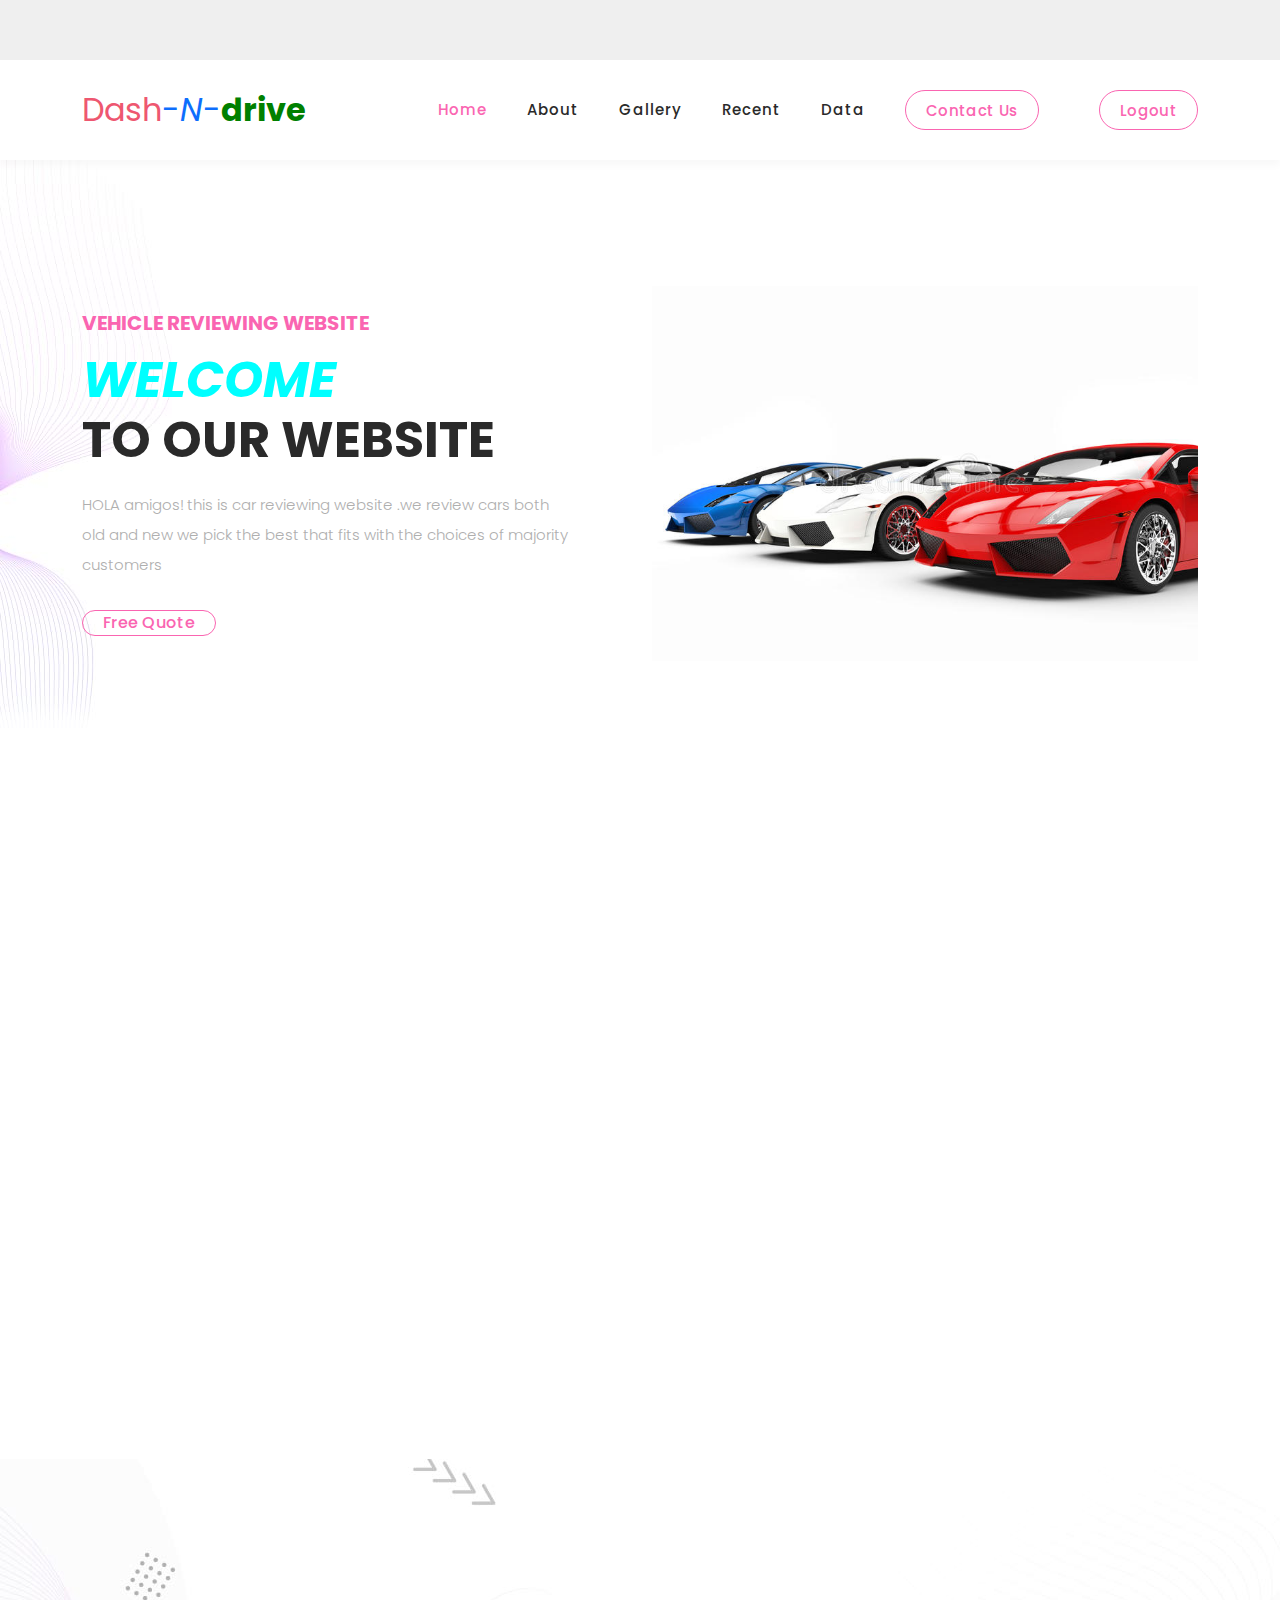
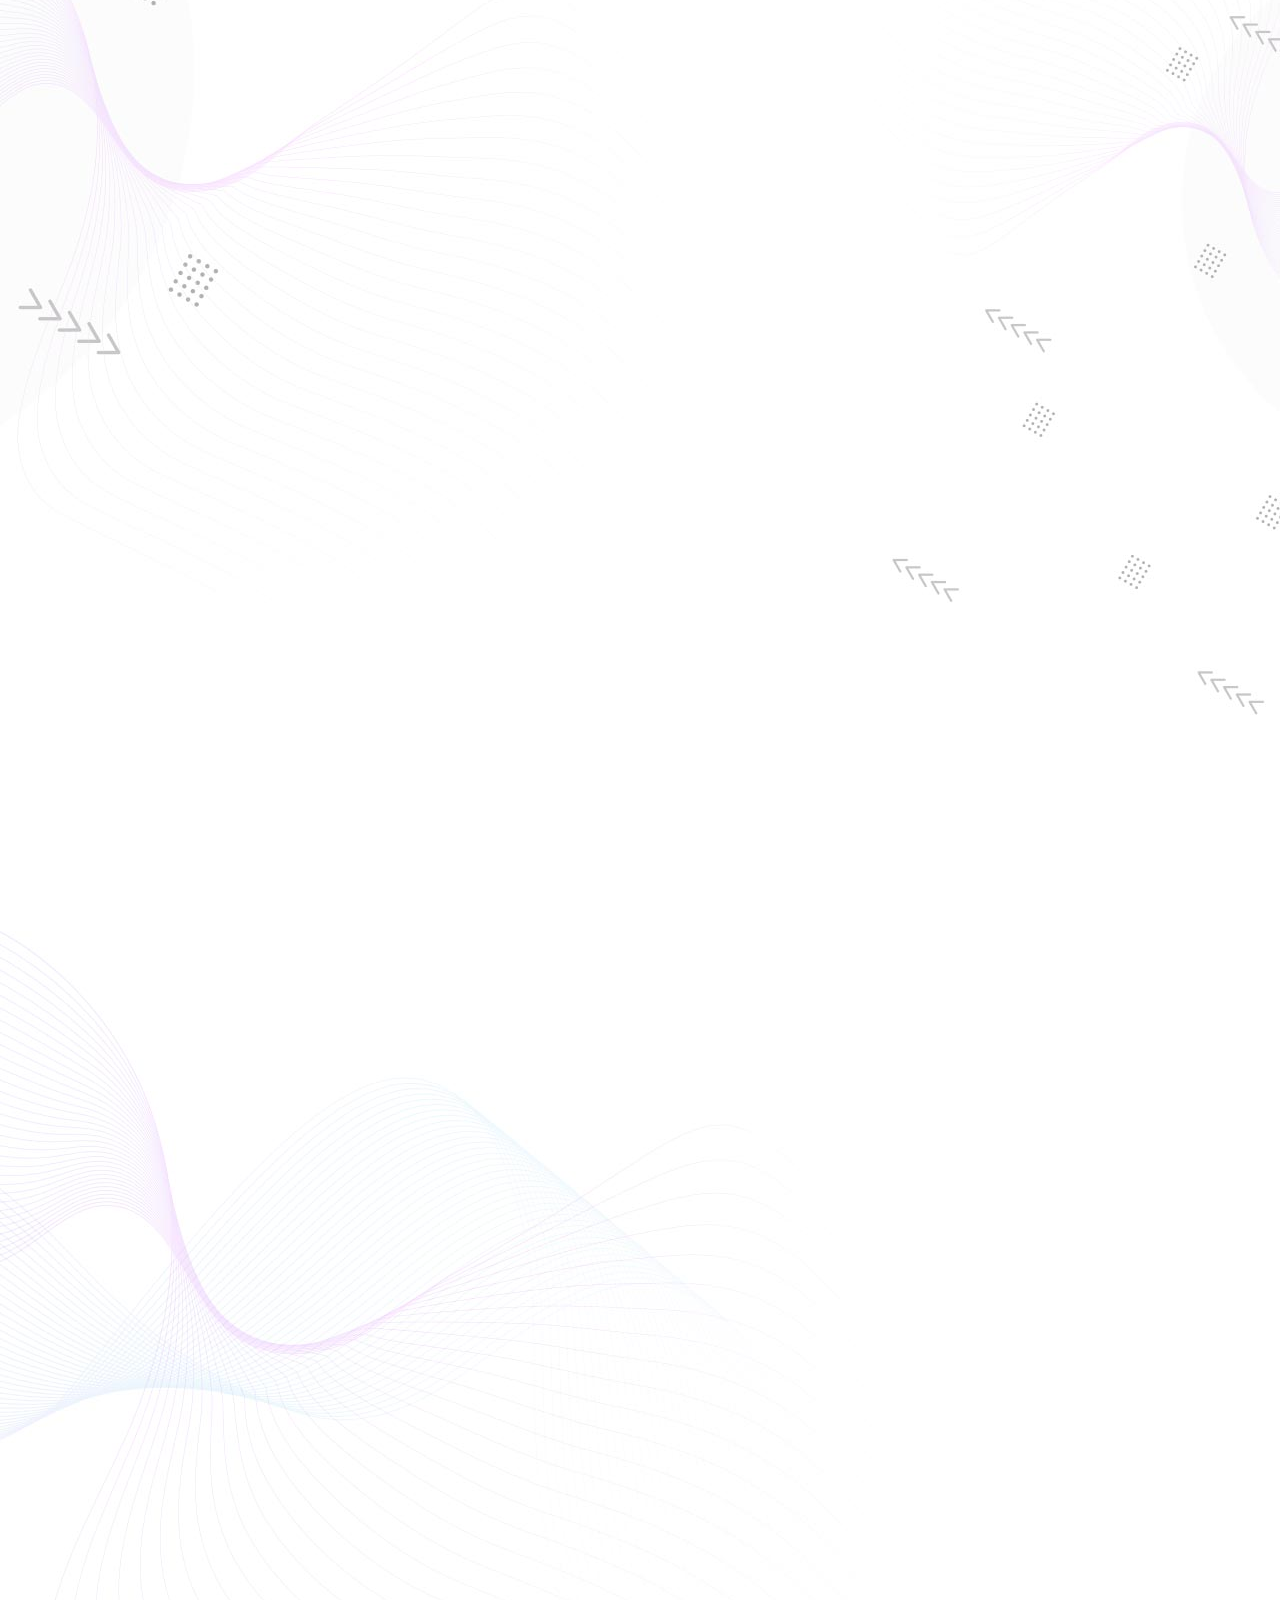
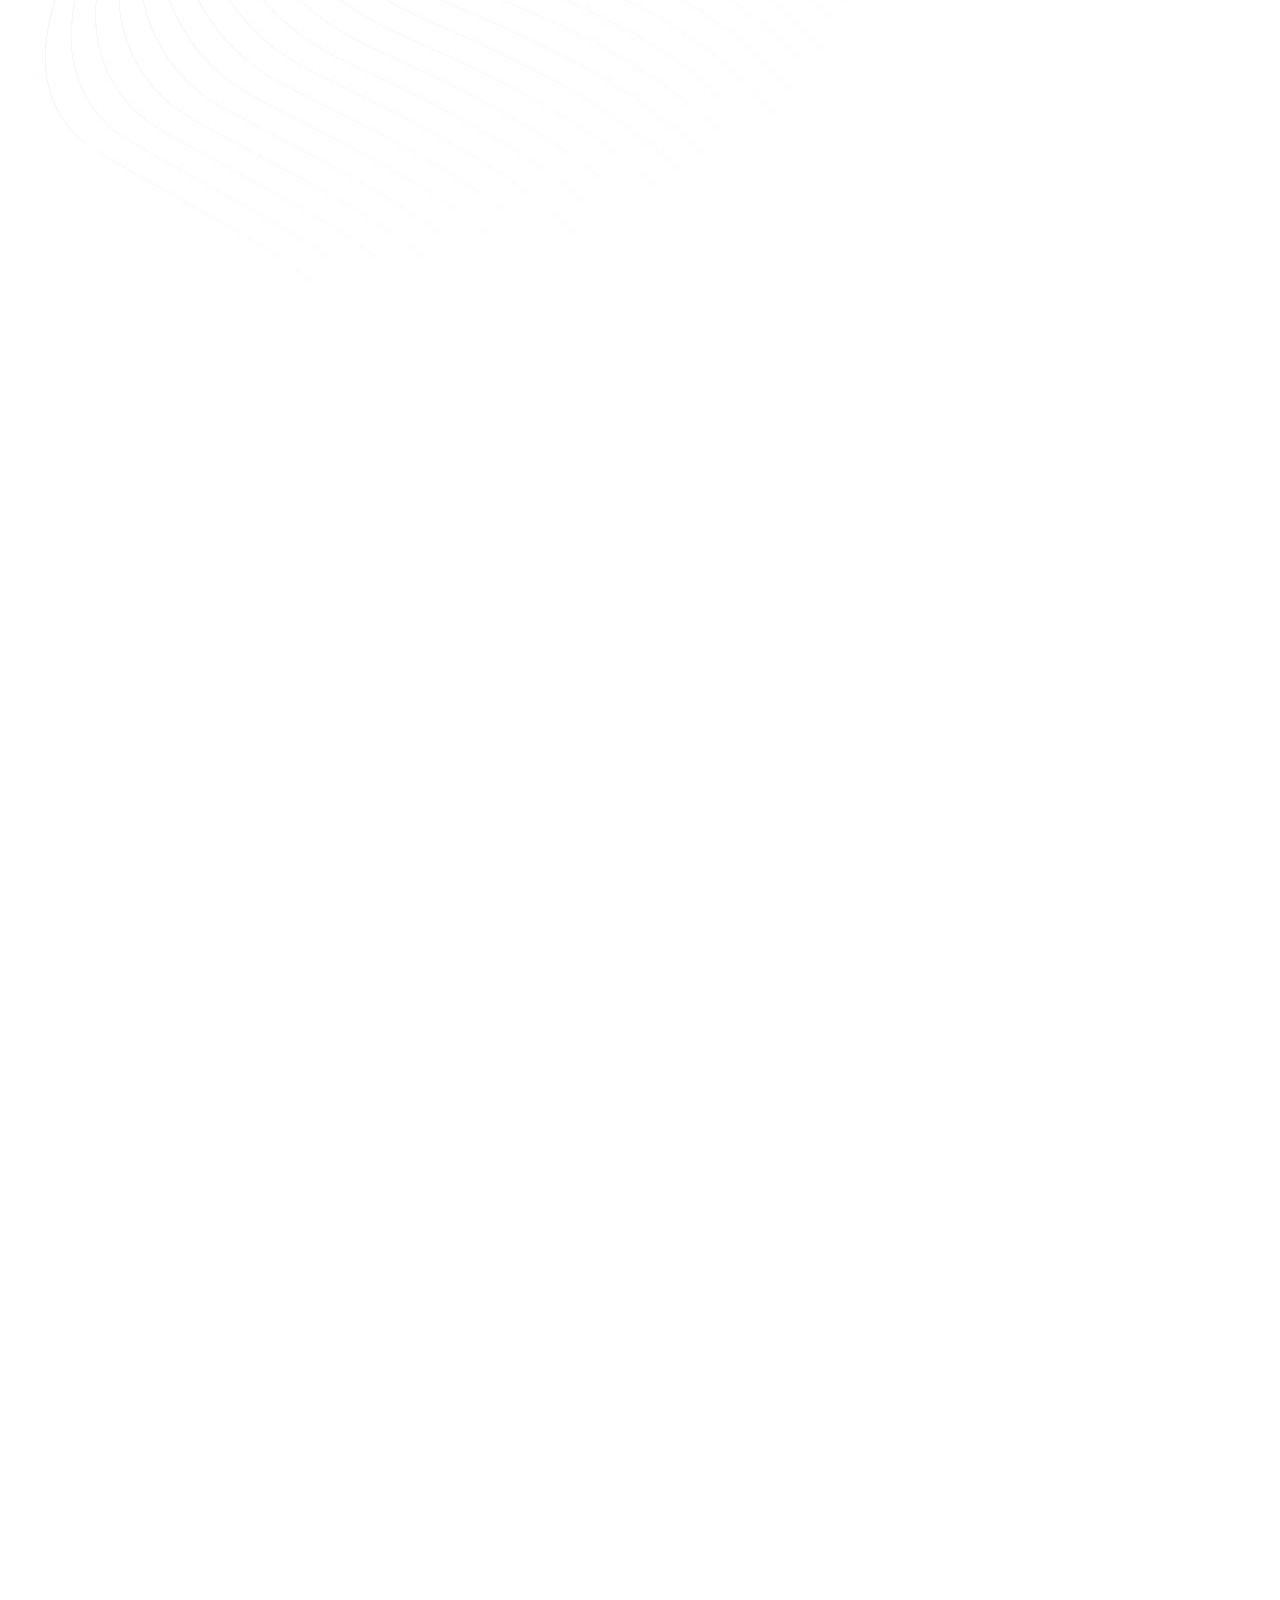
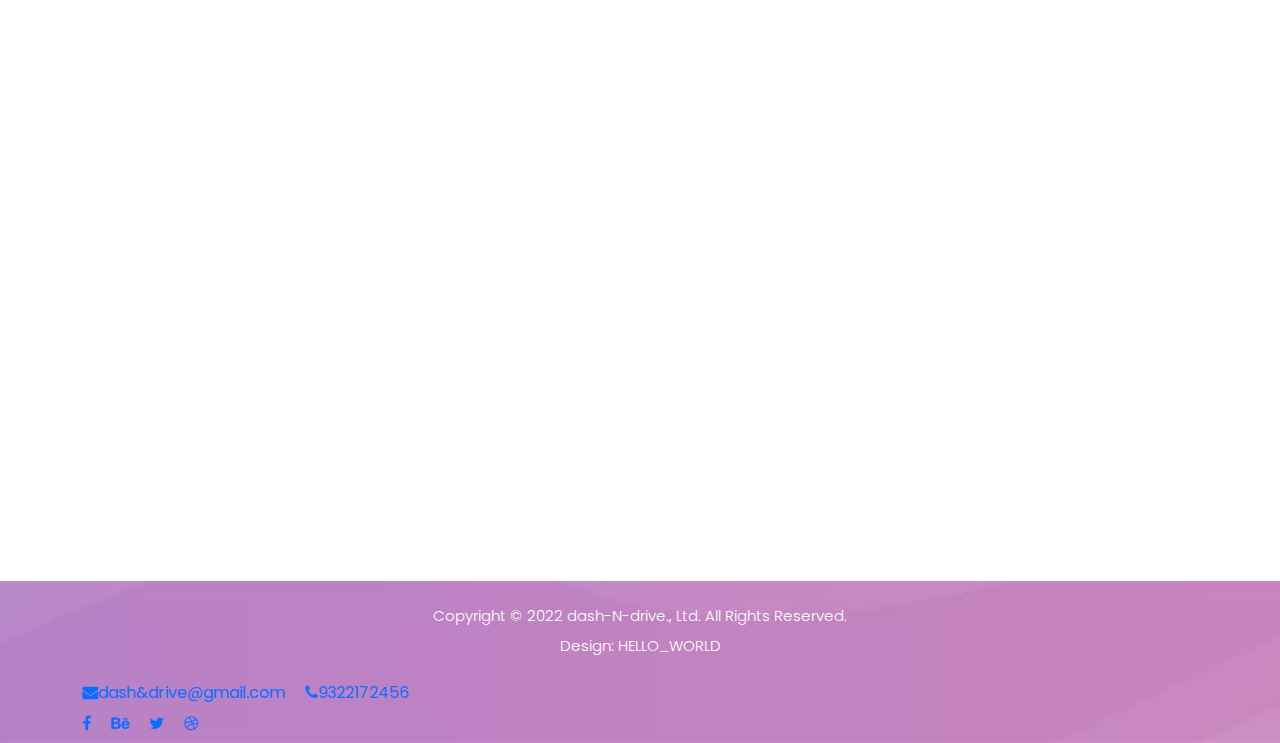
<file: index.html>
<!DOCTYPE html>
<html lang="en">

  <head>

    <meta charset="UTF-8">
    <meta name="viewport" content="width=device-width, initial-scale=1, shrink-to-fit=no">
    <meta name="description" content="">
    <meta name="author" content="">
    <link rel="preconnect" href="https://fonts.googleapis.com">
    <link rel="preconnect" href="https://fonts.gstatic.com" crossorigin>
    <link href="https://fonts.googleapis.com/css2?family=Poppins:wght@100;200;300;400;500;600;700;800;900&display=swap" rel="stylesheet">

    <title>Dash-N-Drive</title>

    <!-- Bootstrap core CSS -->
    <link href="vendor/bootstrap/css/bootstrap.min.css" rel="stylesheet">


    <!-- Additional CSS Files -->
    
    <link rel="stylesheet" href="assets/css/templatemo-digimedia-v1.css">
    <link rel="stylesheet" href="assets/css/animated.css">
    <link rel="stylesheet" href="assets/css/owl.css">
    <link rel="stylesheet" href="assets/css/fontawesome.css">
    <link rel="icon" href="assets/images/favicon (1).ico">
<!-- 

TemplateMo 568 DigiMedia

https://templatemo.com/tm-568-digimedia -->


  </head>

<body>

  <!-- ***** Preloader Start ***** -->
  <div id="js-preloader" class="js-preloader">
    <div class="preloader-inner">
      <span class="dot"></span>
      <div class="dots">
        <span></span>
        <span></span>
        <span></span>
      </div>
    </div>
  </div>
  <!-- ***** Preloader End ***** -->

  <!-- Pre-header Starts -->
  <div class="pre-header">
    <div class="container">
      <div class="row">
        <!-- <div class="col-lg-8 col-sm-8 col-7">
          <ul class="info">
            <li><a href="#"><i class="fa fa-envelope"></i>digimedia@company.com</a></li>
            <li><a href="#"><i class="fa fa-phone"></i>010-020-0340</a></li>
          </ul>
        </div>
        <div class="col-lg-4 col-sm-4 col-5">
          <ul class="social-media">
            <li><a href="#"><i class="fa fa-facebook"></i></a></li>
            <li><a href="#"><i class="fa fa-behance"></i></a></li>
            <li><a href="#"><i class="fa fa-twitter"></i></a></li>
            <li><a href="#"><i class="fa fa-dribbble"></i></a></li>
          </ul>
        </div> -->
      </div>
    </div>
  </div>
  <!-- Pre-header End -->

  <!-- ***** Header Area Start ***** -->
  <header class="header-area header-sticky wow slideInDown" data-wow-duration="0.75s" data-wow-delay="0s">
    <div class="container">
      <div class="row">
        <div class="col-12">
          <nav class="main-nav">
            <!-- ***** Logo Start ***** -->
            <a href="" class="logo">
              <!-- <img src="assets/images/logo-v1.png" alt=""> -->
              <emp>Dash</emp>-<i>N</i>-<strong>drive</strong>
            </a>
            <!-- ***** Logo End ***** -->
            <!-- ***** Menu Start ***** -->
            <ul class="nav">
              <li ><a href="#top" class="active">Home</a></li>
              <li ><a href="#about">About</a></li>
              <!-- <li class="scroll-to-section"><a href="#services">Services</a></li> -->
              <li class="scroll-to-section"><a href="#portfolio">Gallery</a></li>
              <li class="scroll-to-section"><a href="#blog">Recent</a></li>
              <li class="scroll-to-section"><a href="DataSection\index.html">Data</a></li> 
              <li class="scroll-to-section"><div class="border-first-button"><a href="#contact">Contact Us</a></div></li>
              <li><div class="border-first-button"><a href="https://withmohit.github.io/dashndrive.github.io/">logout</a></div></li> 
            </ul>        
            <a class='menu-trigger'>
                <span>Menu</span>
            </a>
            <!-- ***** Menu End ***** -->
          </nav>
        </div>
      </div>
    </div>
  </header>
  <!-- ***** Header Area End ***** -->

  <div class="main-banner wow fadeIn" id="top" data-wow-duration="1s" data-wow-delay="0.5s">
    <div class="container">
      <div class="row">
        <div class="col-lg-12">
          <div class="row">
            <div class="col-lg-6 align-self-center">
              <div class="left-content show-up header-text wow fadeInLeft" data-wow-duration="1s" data-wow-delay="1s">
                <div class="row">
                  <div class="col-lg-12">
                    <h6>VEHICLE REVIEWING WEBSITE</h6>
                    <h2><emp>WELCOME</emp> TO OUR WEBSITE</h2>
                    <p>HOLA amigos! this is car reviewing website .we review cars both old and new we pick the best that fits with the choices of majority customers</p>
                  </div>
                  <div class="col-lg-12">
                    <div class="border-first-button scroll-to-section">
                      <a href="#contact">Free Quote</a>
                    </div>
                  </div>
                </div>
              </div>
            </div>
            <div class="col-lg-6">
              <div class="right-image wow fadeInRight" data-wow-duration="1s" data-wow-delay="0.5s">
                <img src="assets/images/cute-car.jpg" alt="">
              </div>
            </div>
          </div>
        </div>
      </div>
    </div>
  </div>

  <div id="about" class="about section">
    <div class="container">
      <div class="row">
        <div class="col-lg-12">
          <div class="row">
            <div class="col-lg-6">
              <div class="about-left-image  wow fadeInLeft" data-wow-duration="1s" data-wow-delay="0.5s">
                <img src="assets/images/about-dec.png" alt="">
              </div>
            </div>
            <div class="col-lg-6 align-self-center  wow fadeInRight" data-wow-duration="1s" data-wow-delay="0.5s">
              <div class="about-right-content">
                <div class="section-heading">
                  <h6>About Us</h6>
                  <h4>Who is Dash <i>N</i> <em>Drive</em></h4>
                  <div class="line-dec"></div>
                </div>
                <p>We are vehicle reviewing website .Following are the %satisfactions of our Coustomers</p>
                <div class="row">
                  <div class="col-lg-4 col-sm-4">
                    <div class="skill-item first-skill-item wow fadeIn" data-wow-duration="1s" data-wow-delay="0s">
                      <div class="progress" data-percentage="90">
                        <span class="progress-left">
                          <span class="progress-bar"></span>
                        </span>
                        <span class="progress-right">
                          <span class="progress-bar"></span>
                        </span>
                        <div class="progress-value">
                          <div>
                            33%<br>
                            <span>Average:/</span>
                          </div>
                        </div>
                      </div>
                    </div>
                  </div>
                  <div class="col-lg-4 col-sm-4">
                    <div class="skill-item second-skill-item wow fadeIn" data-wow-duration="1s" data-wow-delay="0s">
                      <div class="progress" data-percentage="80">
                        <span class="progress-left">
                          <span class="progress-bar"></span>
                        </span>
                        <span class="progress-right">
                          <span class="progress-bar"></span>
                        </span>
                        <div class="progress-value">
                          <div>
                            33%<br>
                            <span>Good :)</span>
                          </div>
                        </div>
                      </div>
                    </div>
                  </div>
                  <div class="col-lg-4 col-sm-4">
                    <div class="skill-item third-skill-item wow fadeIn" data-wow-duration="1s" data-wow-delay="0s">
                      <div class="progress" data-percentage="80">
                        <span class="progress-left">
                          <span class="progress-bar"></span>
                        </span>
                        <span class="progress-right">
                          <span class="progress-bar"></span>
                        </span>
                        <div class="progress-value">
                          <div>
                            33%<br>
                            <span>Excellent!!</span>
                          </div>
                        </div>
                      </div>
                    </div>+
                  </div>
                </div> 
              </div>
            </div>
          </div>
        </div>
      </div>
    </div>
  </div>

  <!-- <div id="services" class="services section">
    <div class="container">
      <div class="row">
        <div class="col-lg-12">
          <div class="section-heading  wow fadeInDown" data-wow-duration="1s" data-wow-delay="0.5s">
            <h6>Our Services</h6>
            <h4>What Our Agency <em>Provides</em></h4>
            <div class="line-dec"></div>
          </div>
        </div>
        <div class="col-lg-12">
          <div class="naccs">
            <div class="grid">
              <div class="row">
                <div class="col-lg-12">
                  <div class="menu">
                    <div class="first-thumb active">
                      <div class="thumb">
                        <span class="icon"><img src="assets/images/service-icon-01.png" alt=""></span>
                        Apartments
                      </div>
                    </div>
                    <div>
                      <div class="thumb">                 
                        <span class="icon"><img src="assets/images/service-icon-02.png" alt=""></span>
                        Food &amp; Life
                      </div>
                    </div>
                    <div>
                      <div class="thumb">                 
                        <span class="icon"><img src="assets/images/service-icon-03.png" alt=""></span>
                        Cars
                      </div>
                    </div>
                    <div>
                      <div class="thumb">                 
                        <span class="icon"><img src="assets/images/service-icon-04.png" alt=""></span>
                        Shopping
                      </div>
                    </div>
                    <div class="last-thumb">
                      <div class="thumb">                 
                        <span class="icon"><img src="assets/images/service-icon-01.png" alt=""></span>
                        Traveling
                      </div>
                    </div>
                  </div>
                </div> 
                <div class="col-lg-12">
                  <ul class="nacc">
                    <li class="active">
                      <div>
                        <div class="thumb">
                          <div class="row">
                            <div class="col-lg-6 align-self-center">
                              <div class="left-text">
                                <h4>SEO Analysis &amp; Daily Reports</h4>
                                <p>Lorem ipsum dolor sit amet, consectetur adipiscing elit, sedr do eiusmod deis tempor incididunt ut labore et dolore kengan darwin doerski token.
                                  dover lipsum lorem and the others.</p>
                                <div class="ticks-list"><span><i class="fa fa-check"></i> Optimized Template</span> <span><i class="fa fa-check"></i> Data Info</span> <span><i class="fa fa-check"></i> SEO Analysis</span>
                                  <span><i class="fa fa-check"></i> Data Info</span> <span><i class="fa fa-check"></i> SEO Analysis</span> <span><i class="fa fa-check"></i> Optimized Template</span></div>
                                <p>Lorem ipsum dolor sit amet, consectetur adipiscing elit, sedr do eiusmod deis tempor incididunt.</p>
                              </div>
                            </div>
                            <div class="col-lg-6 align-self-center">
                              <div class="right-image">
                                <img src="assets/images/services-image.jpg" alt="">
                              </div>
                            </div>
                          </div>
                        </div>
                      </div>
                    </li>
                    <li>
                      <div>
                        <div class="thumb">
                          <div class="row">
                            <div class="col-lg-6 align-self-center">
                              <div class="left-text">
                                <h4>Healthy Food &amp; Life</h4>
                                <p>Lorem ipsum dolor sit amet, consectetur adipiscing elit, sedr do eiusmod deis tempor incididunt ut labore et dolore kengan darwin doerski token.
                                  dover lipsum lorem and the others.</p>
                                <div class="ticks-list"><span><i class="fa fa-check"></i> Optimized Template</span> <span><i class="fa fa-check"></i> Data Info</span> <span><i class="fa fa-check"></i> SEO Analysis</span>
                                  <span><i class="fa fa-check"></i> Data Info</span> <span><i class="fa fa-check"></i> SEO Analysis</span> <span><i class="fa fa-check"></i> Optimized Template</span></div>
                                <p>Lorem ipsum dolor sit amet, consectetur adipiscing elit, sedr do eiusmod deis tempor incididunt.</p>
                              </div>
                            </div>
                            <div class="col-lg-6 align-self-center">
                              <div class="right-image">
                                <img src="assets/images/services-image-02.jpg" alt="">
                              </div>
                            </div>
                          </div>
                        </div>
                      </div>
                    </li>
                    <li>
                      <div>
                        <div class="thumb">
                          <div class="row">
                            <div class="col-lg-6 align-self-center">
                              <div class="left-text">
                                <h4>Car Re-search &amp; Transport</h4>
                                <p>Lorem ipsum dolor sit amet, consectetur adipiscing elit, sedr do eiusmod deis tempor incididunt ut labore et dolore kengan darwin doerski token.
                                  dover lipsum lorem and the others.</p>
                                <div class="ticks-list"><span><i class="fa fa-check"></i> Optimized Template</span> <span><i class="fa fa-check"></i> Data Info</span> <span><i class="fa fa-check"></i> SEO Analysis</span>
                                  <span><i class="fa fa-check"></i> Data Info</span> <span><i class="fa fa-check"></i> SEO Analysis</span> <span><i class="fa fa-check"></i> Optimized Template</span></div>
                                <p>Lorem ipsum dolor sit amet, consectetur adipiscing elit, sedr do eiusmod deis tempor incididunt.</p>
                              </div>
                            </div>
                            <div class="col-lg-6 align-self-center">
                              <div class="right-image">
                                <img src="assets/images/services-image-03.jpg" alt="">
                              </div>
                            </div>
                          </div>
                        </div>
                      </div>
                    </li>
                    <li>
                      <div>
                        <div class="thumb">
                          <div class="row">
                            <div class="col-lg-6 align-self-center">
                              <div class="left-text">
                                <h4>Online Shopping &amp; Tracking ID</h4>
                                <p>Lorem ipsum dolor sit amet, consectetur adipiscing elit, sedr do eiusmod deis tempor incididunt ut labore et dolore kengan darwin doerski token.
                                  dover lipsum lorem and the others.</p>
                                <div class="ticks-list"><span><i class="fa fa-check"></i> Optimized Template</span> <span><i class="fa fa-check"></i> Data Info</span> <span><i class="fa fa-check"></i> SEO Analysis</span>
                                  <span><i class="fa fa-check"></i> Data Info</span> <span><i class="fa fa-check"></i> SEO Analysis</span> <span><i class="fa fa-check"></i> Optimized Template</span></div>
                                <p>Lorem ipsum dolor sit amet, consectetur adipiscing elit, sedr do eiusmod deis tempor incididunt.</p>
                              </div>
                            </div>
                            <div class="col-lg-6 align-self-center">
                              <div class="right-image">
                                <img src="assets/images/services-image-04.jpg" alt="">
                              </div>
                            </div>
                          </div>
                        </div>
                      </div>
                    </li>
                    <li>
                      <div>
                        <div class="thumb">
                          <div class="row">
                            <div class="col-lg-6 align-self-center">
                              <div class="left-text">
                                <h4>Enjoy &amp; Travel</h4>
                                <p>Lorem ipsum dolor sit amet, consectetur adipiscing elit, sedr do eiusmod deis tempor incididunt ut labore et dolore kengan darwin doerski token.
                                  dover lipsum lorem and the others.</p>
                                <div class="ticks-list"><span><i class="fa fa-check"></i> Optimized Template</span> <span><i class="fa fa-check"></i> Data Info</span> <span><i class="fa fa-check"></i> SEO Analysis</span>
                                  <span><i class="fa fa-check"></i> Data Info</span> <span><i class="fa fa-check"></i> SEO Analysis</span> <span><i class="fa fa-check"></i> Optimized Template</span></div>
                                <p>Lorem ipsum dolor sit amet, consectetur adipiscing elit, sedr do eiusmod deis tempor incididunt.</p>
                              </div>
                            </div>
                            <div class="col-lg-6 align-self-center">
                              <div class="right-image">
                                <img src="assets/images/services-image.jpg" alt="">
                              </div>
                            </div>
                          </div>
                        </div>
                      </div>
                    </li>
                  </ul>
                </div>          
              </div>
            </div>
          </div>
        </div>
      </div>
    </div>
  </div> -->

  
  <!-- <div id="free-quote" class="free-quote">
    <div class="container">
      <div class="row">
        <div class="col-lg-4 offset-lg-4">
          <div class="section-heading  wow fadeIn" data-wow-duration="1s" data-wow-delay="0.3s">
            <h6>Get Your Free Quote</h6>
            <h4>Grow With Us Now</h4>
            <div class="line-dec"></div>
          </div>
        </div>
        <div class="col-lg-8 offset-lg-2  wow fadeIn" data-wow-duration="1s" data-wow-delay="0.8s">
          <form id="search" action="#" method="GET">
            <div class="row">
              <div class="col-lg-4 col-sm-4">
                <fieldset>
                  <input type="web" name="web" class="website" placeholder="Your website URL..." autocomplete="on" required>
                </fieldset>
              </div>
              <div class="col-lg-4 col-sm-4">
                <fieldset>
                  <input type="address" name="address" class="email" placeholder="Email Address..." autocomplete="on" required>
                </fieldset>
              </div>
              <div class="col-lg-4 col-sm-4">
                <fieldset>
                  <button type="submit" class="main-button">Get Quote Now</button>
                </fieldset>
              </div>
            </div>
          </form>
        </div>
      </div>
    </div>
  </div> -->


  <div id="portfolio" class="our-portfolio section">
    <div class="container">
      <div class="row">
        <div class="col-lg-5">
          <div class="section-heading wow fadeInLeft" data-wow-duration="1s" data-wow-delay="0.3s">
            <h6>Check these out!!</h6>
            <h4>See Our all time best <em>Reviews</em></h4>
            <div class="line-dec"></div>
          </div>
        </div>
      </div>
    </div>
    <div class="container-fluid wow fadeIn" data-wow-duration="1s" data-wow-delay="0.7s">
      <div class="row">
        <div class="col-lg-12">
          <div class="loop owl-carousel">
            <div class="item">
              <a href="#">
                <div class="portfolio-item">
                <div class="thumb">
                  <img src="assets/images/car1.jpg" alt="">
                </div>
                <div class="down-content">
                  <h4>Lexus NX 350</h4>
                  <span>architecture is more rigid and the battery pack in this hybrid version is positioned within the wheelbase for better weight distribution and packaging.
                    interior design philosophy more focused on the driver.
                     lithium-ion battery pack and a more compact control unit.
                     pre-collision alert system, adaptive cruise control, lane-keeping assistance, cross-traffic alert
                    </span>
                </div>
              </div>
              </a>  
            </div>
            <div class="item">
              <a href="#">
                <div class="portfolio-item">
                <div class="thumb">
                  <img src="assets/images/car6.jpg" alt="">
                </div>
                <div class="down-content">
                  <h4>Audi Q5 </h4>
                  <span>the updated Q5 urges you to enjoy the 2.0-litre turbocharged direct-injection petrol.
                    The new Q5 also gets adaptive dampers. These work quite well to provide a neutral dynamic quality as well as supple ride.
                    Audi Q5 also gets a new array of drive modes, which allows both off-road functionality and individual selections
                    </span>
                </div>
              </div>
              </a>  
            </div>
            <div class="item">
              <a href="#">
                <div class="portfolio-item">
                <div class="thumb">
                  <img src="assets/images/car7.jpg" alt="">
                </div>
                <div class="down-content">
                  <h4>Tata Tigor EV </h4>
                  <span>350V Ziptron electric architecture. The size of the battery pack has been reduced to 26 kWh.
                    Tigor EV fully exploits the benefits of an electric powertrain with sharper responses from the throttle pedal and the motor leading to a far less cumbersome but equally refined experience.
                    New buttonless 7-inch Harman infotainment system that Tata Motors has rolled out across its cars, and despite the lack of physical keys, we found this unit to be more intuitive and crisper than the earlier system.
                    </span>
                </div>
              </div>
              </a>  
            </div>
            <div class="item">
              <a href="#">
                <div class="portfolio-item">
                <div class="thumb">
                  <img src="assets/images/car8.jpg" alt="">
                </div>
                <div class="down-content">
                  <h4>Mercedes-Benz GLA 220d </h4>
                  <span>layout highlighted by the pair of 10.25-inch MBUX screens with their crisp graphics, the voice assistant and fairly easy functionality. 
                    with the 4Matic AWD, only 20 per cent of the available torque goes to the rear wheels, increasing to 30 per cent in the Sport mode. 
                    </span>
                </div>
              </div>
              </a>  
            </div>
            <div class="item">
              <a href="#">
                <div class="portfolio-item">
                <div class="thumb">
                  <img src="assets/images/car9.jpg" alt="">
                </div>
                <div class="down-content">
                  <h4>Audi e-tron 55 </h4>
                  <span>a head-up display, wireless charging and smartphone integration, four-zone climate control, air quality package, and Bang & Olufsen 16-speaker, 705W audio system are standard.
                    As the range-topping Audi e-tron 55 with a 95kWh battery pack (359-484km WLTP range), you've got 408PS and 664Nm of torque at your disposal courtesy an electric motor on each axle
                    a 50kW public DC charger.
                    </span>
                </div>
              </div>
              </a>  
            </div>
           
            <div class="item">
              <a href="#">
                <div class="portfolio-item">
                <div class="thumb">
                  <img src="assets/images/bike1.jpg" alt="">
                </div>
                <div class="down-content">
                  <h4>Royal Enfield Scram 411 </h4>
                  <span>The Scram 411 is poised to be less visually imposing and less of a hassle to ride (for the vertically challenged)
                    The 411 also gets these small fuel tank extension panels that add some substance to its mid-section
                    the Scrams front wheel which has shrunk down to a wider section 19-inch spoke wheel from the 21-incher on the Himalayan.
                    </span>
                </div>
              </div>
              </a>  
            </div>
            <div class="item">
              <a href="#">
                <div class="portfolio-item">
                <div class="thumb">
                  <img src="assets/images/bike2.jpg" alt="">
                </div>
                <div class="down-content">
                  <h4>Kawasaki Z650RS </h4>
                  <span>
                    All the sharp bits like the leadlight, mirrors, tank shrouds, panels and even the all-digital instrumentation of the regular Z650 have been replaced by simple-looking rounded-off parts parallel-twin motor as the regular naked Z650 which produces the same amount of power and torque
                    with the RS the 68PS of max power delivery just seems to compliment this bike's retro character all the better
                    you'll feel even less of your body-weight being transferred to your palms
                    
                    </span>
                </div>
              </div>
              </a>  
            </div>
            <div class="item">
              <a href="#">
                <div class="portfolio-item">
                <div class="thumb">
                  <img src="assets/images/bike3.jpg" alt="">
                </div>
                <div class="down-content">
                  <h4>Yamaha FZ-X </h4>
                  <span>The air-cooled 149cc single-pot motor, is one of the least powerful engines in its class - with its peak power of 12.4PS @ 7,250rpm and peak torque of 13.3Nm @5,500rpm with a fuel volume of 10 litres
                    The FZ-X comes with Bluetooth connectivity. The bike also gets 12V power outlet on the handle bar which is nice and convenient for when you need to charge a portable device on the go.
                    
                    </span>
                </div>
              </div>
              </a>  
            </div>
            <div class="item">
              <a href="#">
                <div class="portfolio-item">
                <div class="thumb">
                  <img src="assets/images/bike4.jpg" alt="">
                </div>
                <div class="down-content">
                  <h4>Suzuki Hayabusa 14: Kawasaki ZX10R</h4>
                  <span>concentrated more power and torque around the 5,000-6,000rpm mark for better low and mid-range performance. The engine is butter smooth.
                    the big displacement motor makes for superb roll-on acceleration and the Hayabusa can pull cleanly from 50kmph even in 6th gear.
                    
                    </span>
                </div>
              </div>
              </a>  
            </div>
            <div class="item">
              <a href="#">
                <div class="portfolio-item">
                <div class="thumb">
                  <img src="assets/images/bike5.jpg" alt="">
                </div>
                <div class="down-content">
                  <h4>Kawasaki ZX10R </h4>
                  <span>The design has hints of the H2 in its face, but the 10R places the ram air intake in the centre and flanks it with the tiny-eyed LED headlamps which have an exceptionally good throw, spread and illumination. 
                    the new visor gives you more headroom to tuck in if you are under 6 feet tall
                   </span>
                </div>
              </div>
              </a>  
            </div>
            <div class="item">
              <a href="#">
                <div class="portfolio-item">
                <div class="thumb">
                  <img src="assets/images/bike6.jpg" alt="">
                </div>
                <div class="down-content">
                  <h4>KTM 250 Adventure</h4>
                  <span>
                    The lower end performance is nice and smooth, wherein the engine offers enough push to ride comfortably in the city traffic.
                    The 250 Adventure comes with a slipper clutch which offers smooth and precise shifts
                    The setup does a neat job while riding over undulations and also to some extent on broken roads.
                    </span>
                </div>
              </div>
              </a>  
            </div>
          </div>
        </div>
      </div>
    </div>
  </div>
  
  <div id="blog" class="blog">
    <div class="container">
      <div class="row">
        <div class="col-lg-4 offset-lg-4  wow fadeInDown" data-wow-duration="1s" data-wow-delay="0.3s">
          <div class="section-heading">
            <h6>Recent Ones</h6>
            <h4>Check Our recent<em> reviews</em></h4>
            <div class="line-dec"></div>
          </div>
        </div>
        <div class="col-lg-6 show-up wow fadeInUp" data-wow-duration="1s" data-wow-delay="0.3s">
          <div class="blog-post">
            <div class="thumb">
              <a href="#"><img src="assets/images/car2.jpg" alt=""></a>
            </div>
            <div class="down-content">
              <span class="category">Renault Megane E-Tech</span>
              <span class="date">03 August 2021</span>
              <!-- <a href="#"><h4>Lorem Ipsum Dolor Sit Amet, Consectetur Adelore
                Eiusmod Tempor Incididunt</h4></a> -->
              <p> Its dimensions are large, comparable to some compact SUVs
                large 12.3-inch screen sits behind the steering wheel
                rear-seat passengers getting adequate knee and headroom
                The rear also has a fully flat floor with the bulk of the battery being placed under the floor pan and the generous boot area
                multiple drive modes that provide calmer more sedate throttle response
                Type 2 AC charging can go up to 22kW, whereas DC fast charging can accept up to 130kW supply.
                </p>
              <!-- <span class="author"><img src="assets/images/author-post.jpg" alt="">By: Andrea Mentuzi</span> -->
             
            </div>
            <div class="border-first-button" style="text-align: right;"><a href="#">Discover More</a></div>
          </div>
        </div>
        <div class="col-lg-6 wow fadeInUp" data-wow-duration="1s" data-wow-delay="0.3s">
          <div class="blog-posts">
            <div class="row">
              <div class="col-lg-12">
                <div class="post-item">
                  <div class="thumb">
                    <a href="#"><img src="assets/images/car3.jpg" alt=""></a>
                  </div>
                  <div class="right-content">
                    <span class="category">Skoda Slavia 1.0 Litre</span>
                    <span class="date">24 September 2021</span>
                    <!-- <a href="#"><h4>Lorem Ipsum Dolor Sit Amei Eiusmod Tempor</h4></a> -->
                    <p>the clean shift action and well-defined gates dial out much of the effort.
                      stiff structure, combined with the lower height means that the Slavia feels confident at changing directions and remains poised at higher speeds.
                      Slavia is now one of the most spacious cars in its class seats are densely cushioned and well contoured, with good under-thigh support
                      base trims get two airbags, tyre-pressure monitoring and stability control as standard.
                      </p>
                  </div>
                </div>
              </div>
              <div class="col-lg-12">
                <div class="post-item">
                  <div class="thumb">
                    <a href="#"><img src="assets/images/car4.jpg" alt=""></a>
                  </div>
                  <div class="right-content">
                    <span class="category">BMW iX</span>
                    <span class="date">24 September 2021</span>
                    <!-- <a href="#"><h4>Lorem Ipsum Dolor Sit Amei Eiusmod Tempor</h4></a> -->
                    <p>central storage binnacle that's freestanding, freeing up more space between the dash, and materials
                      eighth-generation of iDrive, and it's a slicker, easier to use interface via the 14.9-inch curved touchscreen display
                     The onboard charger works at 11kW making for a 0-100 per cent charge in eight hours, while a 150kW charger manages a 10-80 per cent charge in 31 minutes.
                     electrically excited synchronous motors, they use electricity instead of permanent magnets, for even more immediate full torque, and a wider window of performance
                     </p>
                  </div>
                </div>
              </div>
              <div class="col-lg-12">
                <div class="post-item last-post-item">
                  <div class="thumb">
                    <a href="#"><img src="assets/images/car5.jpg" alt=""></a>
                  </div>
                  <div class="right-content">
                    <span class="category">Volvo XC60 </span>
                    <span class="date">24 September 2021</span>
                    <!-- <a href="#"><h4>Lorem Ipsum Dolor Sit Amei Eiusmod Tempor</h4></a> -->
                    <p>inbuilt Android OS mean that Maps and the Google Assistant can be used right from the 9-inch screen, along with other apps from the Play Store
                      The 8-speed Aisin torque converter gearbox is smooth and reactive
                       sharp initial response from the throttle we noticed in the sedan is more subdued here, which makes smoother driving easier
                      wider range of blind-spot monitoring and rear cross-traffic alerts. system with its automatic emergency braking, adaptive cruise control and lane-keeping assists.
                      There are front, side and curtain airbags and a clear 360-degree camera on offer too.
                      </p>
                  </div>
                </div>
              </div>
            </div>
          </div>
        </div>
      </div>
    </div>
  </div>  

  <div id="contact" class="contact-us section">
    <div class="container">
      <div class="row">
        <div class="col-lg-6 offset-lg-3">
          <div class="section-heading wow fadeIn" data-wow-duration="1s" data-wow-delay="0.5s">
            <h6>Contact Us</h6>
            <h4>Get In Touch With Us <em>Now</em></h4>
            <div class="line-dec"></div>
          </div>
        </div>
        <div class="col-lg-12 wow fadeInUp" data-wow-duration="0.5s" data-wow-delay="0.25s">
          <form id="contact" action="" method="post">
            <div class="row">
              <div class="col-lg-12">
                <div class="contact-dec">
                  <img src="assets/images/contact-dec.png" alt="">
                </div>
              </div>
              <div class="col-lg-5">
                <div id="map">
                  <iframe src="https://maps.google.com/maps?q=Av.+L%C3%BAcio,+Lucknow+-+RJ,+India&t=&z=13&ie=UTF8&iwloc=&output=embed" width="100%" height="636px" frameborder="0" style="border:0" allowfullscreen></iframe>
                </div>
                <!-- <img src="assets/images/contacts.jpg" alt="" style="height: 100%;"> -->
              </div>
              <div class="col-lg-7">
                <div class="fill-form">
                  <div class="row">
                    <div class="col-lg-4">
                      <div class="info-post">
                        <div class="icon">
                          <img src="assets/images/phone-icon.png" alt="">
                          <a href="#">9322172456</a>
                        </div>
                      </div>
                    </div>
                    <div class="col-lg-4">
                      <div class="info-post">
                        <div class="icon">
                          <img src="assets/images/email-icon.png" alt="">
                          <a href="#">dash&drive@email.com</a>
                        </div>
                      </div>
                    </div>
                    <div class="col-lg-4">
                      <div class="info-post">
                        <div class="icon">
                          <img src="assets/images/location-icon.png" alt="">
                          <a href="#">Lucknow</a>
                        </div>
                      </div>
                    </div>
                    <div class="col-lg-6">
                      <fieldset>
                        <input type="name" name="name" id="name" placeholder="Name" autocomplete="on" required>
                      </fieldset>
                      <fieldset>
                        <input type="text" name="email" id="email" pattern="[^ @]*@[^ @]*" placeholder="Your Email" required="">
                      </fieldset>
                      <fieldset>
                        <input type="subject" name="subject" id="subject" placeholder="Subject" autocomplete="on">
                      </fieldset>
                    </div>
                    <div class="col-lg-6">
                      <fieldset>
                        <textarea name="message" type="text" class="form-control" id="message" placeholder="Message" required=""></textarea>  
                      </fieldset>
                    </div>
                    <div class="col-lg-12">
                      <fieldset>
                        <button type="submit" id="form-submit" class="main-button ">Send Message Now</button>
                      </fieldset>
                    </div>
                  </div>
                </div>
              </div>
            </div>
          </form>
        </div>
      </div>
    </div>
  </div>

  <footer>
    <div class="container">
      <div class="row">
        <div class="col-lg-12">
          <p>Copyright © 2022 dash-N-drive., Ltd. All Rights Reserved. 
          <br>Design: <a href="https://templatemo.com" target="_parent" title="free css templates">HELLO_WORLD</a></p>
          <div class="col-lg-8 col-sm-8 col-7">
            <ul class="info" style="display: inline-block;">
              <li  style="float: left; margin-right: 20px;"><a href="#"><i class="fa fa-envelope"></i>dash&drive@gmail.com</a></li>
              <li  style="float: left"><a href="#"><i class="fa fa-phone"></i>9322172456</a></li>
            </ul>
          </div>
          <div class="col-lg-4 col-sm-4 col-5">
            <ul class="social-media" style="display: inline-block;">
              <li style="float: left; margin-right: 20px;"><a href="#"><i class="fa fa-facebook"></i></a></li>
              <li style="float: left;  margin-right: 20px;"><a href="#"><i class="fa fa-behance"></i></a></li>
              <li style="float: left;  margin-right: 20px;"><a href="#"><i class="fa fa-twitter"></i></a></li>
              <li style="float: left;  margin-right: 20px;"><a href="#"><i class="fa fa-dribbble"></i></a></li>
            </ul>
          </div>
        </div>
      </div>
    </div>
    <!-- <div class="col-lg-8 col-sm-8 col-7">
          <ul class="info">
            <li><a href="#"><i class="fa fa-envelope"></i>digimedia@company.com</a></li>
            <li><a href="#"><i class="fa fa-phone"></i>010-020-0340</a></li>
          </ul>
        </div>
        <div class="col-lg-4 col-sm-4 col-5">
          <ul class="social-media">
            <li><a href="#"><i class="fa fa-facebook"></i></a></li>
            <li><a href="#"><i class="fa fa-behance"></i></a></li>
            <li><a href="#"><i class="fa fa-twitter"></i></a></li>
            <li><a href="#"><i class="fa fa-dribbble"></i></a></li>
          </ul>
        </div> -->
  </footer>


 <!-- Scripts  -->
  <script src="vendor/jquery/jquery.min.js"></script>
  <script src="vendor/bootstrap/js/bootstrap.bundle.min.js"></script>
  <script src="assets/js/owl-carousel.js"></script>
  <script src="assets/js/animation.js"></script>
  <script src="assets/js/imagesloaded.js"></script>
  <script src="assets/js/custom.js"></script>

</body>
</html>
</file>
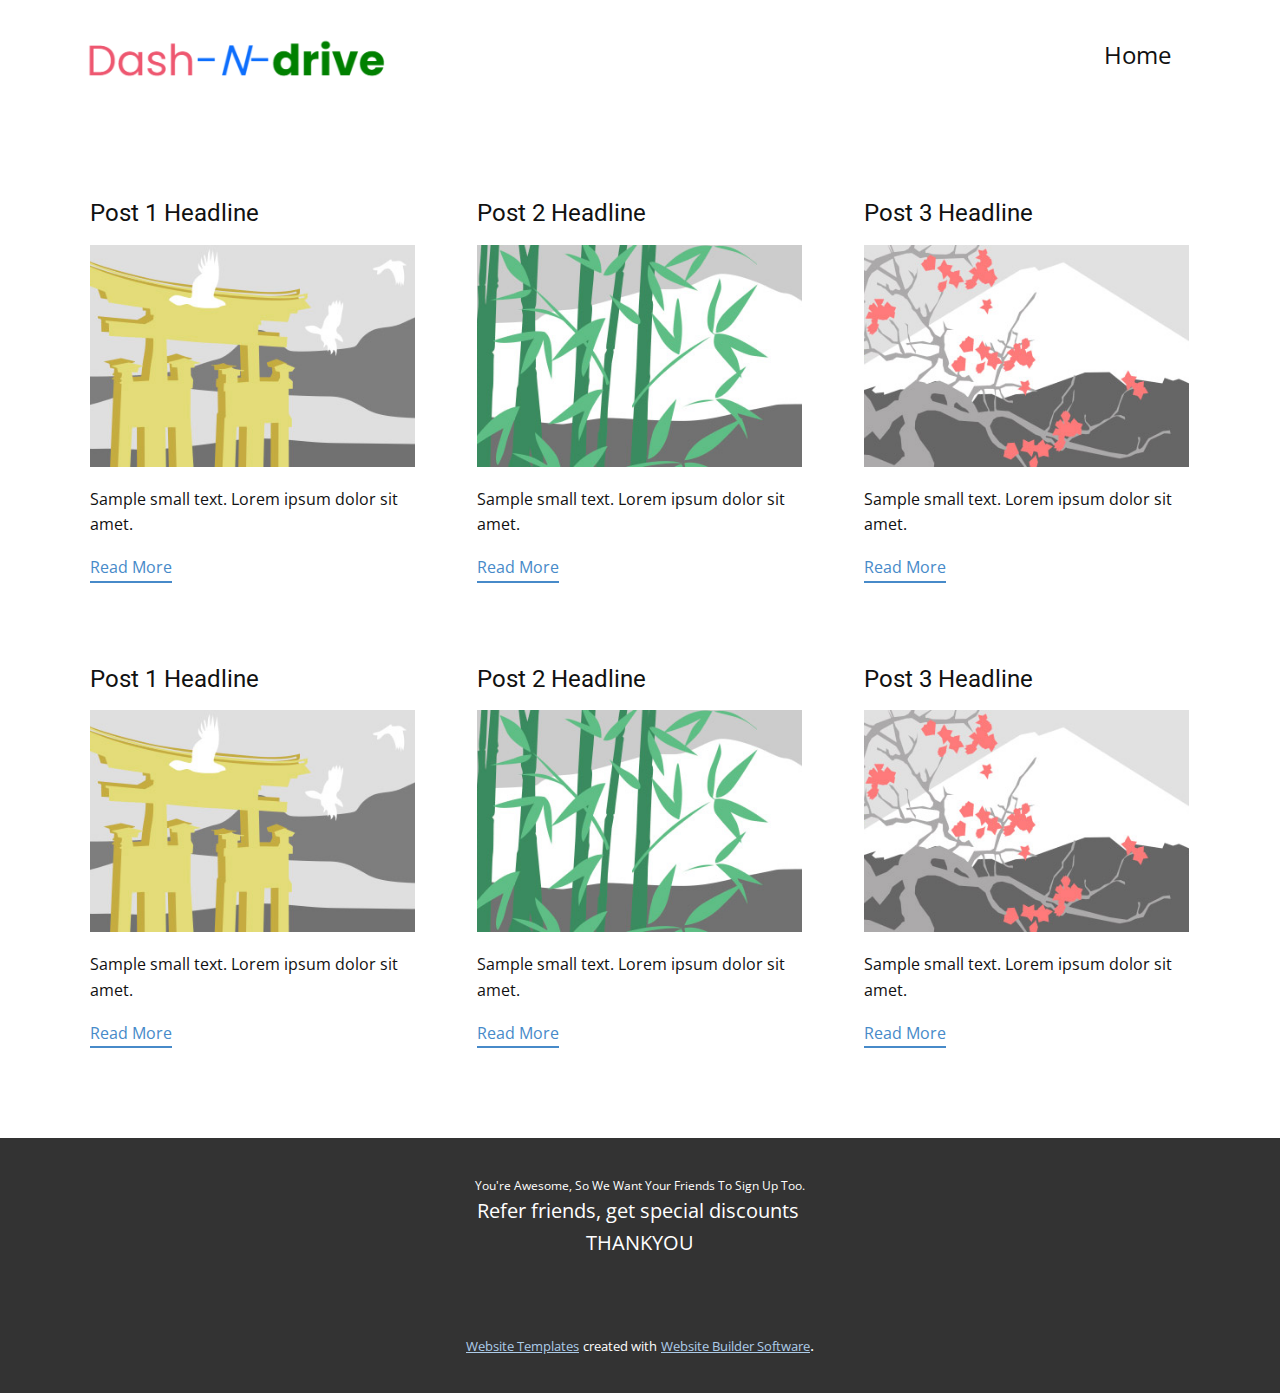
<file: DataSection/blog/blog.html>
<html style="font-size: 16px;"><head>
    <meta name="viewport" content="width=device-width, initial-scale=1.0">
    <meta charset="utf-8">
    <meta name="keywords" content="">
    <meta name="description" content="">
    <meta name="page_type" content="np-template-header-footer-from-plugin">
    <title>Blog Template</title>
    <link rel="stylesheet" href="../nicepage.css" media="screen">
<link rel="stylesheet" href="../Blog-Template.css" media="screen">
    <script class="u-script" type="text/javascript" src="../jquery.js" defer=""></script>
    <script class="u-script" type="text/javascript" src="../nicepage.js" defer=""></script>
    <meta name="generator" content="Nicepage 4.7.1, nicepage.com">
    <link id="u-theme-google-font" rel="stylesheet" href="https://fonts.googleapis.com/css?family=Roboto:100,100i,300,300i,400,400i,500,500i,700,700i,900,900i|Open+Sans:300,300i,400,400i,500,500i,600,600i,700,700i,800,800i">
    
    
    <script type="application/ld+json">{
		"@context": "http://schema.org",
		"@type": "Organization",
		"name": "",
		"logo": "images/zzzz.png"
}</script>
    <meta name="theme-color" content="#478ac9">
  </head>
  <body class="u-body u-xl-mode"><header class="u-clearfix u-header u-header" id="sec-cd81"><div class="u-clearfix u-sheet u-sheet-1">
        <nav class="u-menu u-menu-dropdown u-offcanvas u-menu-1">
          <div class="menu-collapse" style="font-size: 1.5rem; letter-spacing: 0px;">
            <a class="u-button-style u-custom-left-right-menu-spacing u-custom-padding-bottom u-custom-top-bottom-menu-spacing u-nav-link u-text-active-palette-1-base u-text-hover-palette-2-base" href="#">
              <svg class="u-svg-link" viewBox="0 0 24 24"><use xmlns:xlink="http://www.w3.org/1999/xlink" xlink:href="#menu-hamburger"></use></svg>
              <svg class="u-svg-content" version="1.1" id="menu-hamburger" viewBox="0 0 16 16" x="0px" y="0px" xmlns:xlink="http://www.w3.org/1999/xlink" xmlns="http://www.w3.org/2000/svg"><g><rect y="1" width="16" height="2"></rect><rect y="7" width="16" height="2"></rect><rect y="13" width="16" height="2"></rect>
</g></svg>
            </a>
          </div>
          <div class="u-custom-menu u-nav-container">
            <ul class="u-nav u-unstyled u-nav-1"><li class="u-nav-item"><a class="u-button-style u-nav-link u-text-active-palette-1-base u-text-hover-palette-2-base" href="../Home.html" style="padding: 22px 39px 22px 40px;">Home</a>
</li></ul>
          </div>
          <div class="u-custom-menu u-nav-container-collapse">
            <div class="u-black u-container-style u-inner-container-layout u-opacity u-opacity-95 u-sidenav">
              <div class="u-inner-container-layout u-sidenav-overflow">
                <div class="u-menu-close"></div>
                <ul class="u-align-center u-nav u-popupmenu-items u-unstyled u-nav-2"><li class="u-nav-item"><a class="u-button-style u-nav-link" href="../Home.html">Home</a>
</li></ul>
              </div>
            </div>
            <div class="u-black u-menu-overlay u-opacity u-opacity-70"></div>
          </div>
        </nav>
        <a href="https://nicepage.com" class="u-image u-logo u-image-1" data-image-width="369" data-image-height="72">
          <img src="../images/zzzz.png" class="u-logo-image u-logo-image-1">
        </a>
      </div></header>
    <section class="u-clearfix u-section-1" id="sec-347d">
      <div class="u-clearfix u-sheet u-valign-middle u-sheet-1"><!--blog--><!--blog_options_json--><!--{"type":"Recent","source":"","tags":"","count":""}--><!--/blog_options_json-->
        <div class="u-blog u-expanded-width u-repeater u-repeater-1"><!--blog_post-->
          <div class="u-blog-post u-container-style u-repeater-item u-white u-repeater-item-1">
            <div class="u-container-layout u-similar-container u-valign-top u-container-layout-1"><!--blog_post_header-->
              <h4 class="u-blog-control u-text u-text-1">
                <a class="u-post-header-link" href="../blog/post-5.html"><!--blog_post_header_content-->Post 1 Headline<!--/blog_post_header_content--></a>
              </h4><!--/blog_post_header--><!--blog_post_image-->
              <a class="u-post-header-link" href="../blog/post-5.html"><img alt="" class="u-blog-control u-expanded-width u-image u-image-default u-image-1" src="[data-uri]"></a><!--/blog_post_image--><!--blog_post_content-->
              <div class="u-blog-control u-post-content u-text u-text-2 fr-view">Sample small text. Lorem ipsum dolor sit amet.</div><!--/blog_post_content--><!--blog_post_readmore-->
              <a href="../blog/post-5.html" class="u-blog-control u-border-2 u-border-palette-1-base u-btn u-btn-rectangle u-button-style u-none u-btn-1"><!--blog_post_readmore_content--><!--options_json--><!--{"content":"","defaultValue":"Read More"}--><!--/options_json-->Read More<!--/blog_post_readmore_content--></a><!--/blog_post_readmore-->
            </div>
          </div><div class="u-blog-post u-container-style u-repeater-item u-video-cover u-white">
            <div class="u-container-layout u-similar-container u-valign-top u-container-layout-2"><!--blog_post_header-->
              <h4 class="u-blog-control u-text u-text-3">
                <a class="u-post-header-link" href="../blog/post-4.html"><!--blog_post_header_content-->Post 2 Headline<!--/blog_post_header_content--></a>
              </h4><!--/blog_post_header--><!--blog_post_image-->
              <a class="u-post-header-link" href="../blog/post-4.html"><img alt="" class="u-blog-control u-expanded-width u-image u-image-default u-image-2" src="[data-uri]"></a><!--/blog_post_image--><!--blog_post_content-->
              <div class="u-blog-control u-post-content u-text u-text-4 fr-view">Sample small text. Lorem ipsum dolor sit amet.</div><!--/blog_post_content--><!--blog_post_readmore-->
              <a href="../blog/post-4.html" class="u-blog-control u-border-2 u-border-palette-1-base u-btn u-btn-rectangle u-button-style u-none u-btn-2"><!--blog_post_readmore_content--><!--options_json--><!--{"content":"","defaultValue":"Read More"}--><!--/options_json-->Read More<!--/blog_post_readmore_content--></a><!--/blog_post_readmore-->
            </div>
          </div><div class="u-blog-post u-container-style u-repeater-item u-video-cover u-white">
            <div class="u-container-layout u-similar-container u-valign-top u-container-layout-3"><!--blog_post_header-->
              <h4 class="u-blog-control u-text u-text-5">
                <a class="u-post-header-link" href="../blog/post-3.html"><!--blog_post_header_content-->Post 3 Headline<!--/blog_post_header_content--></a>
              </h4><!--/blog_post_header--><!--blog_post_image-->
              <a class="u-post-header-link" href="../blog/post-3.html"><img alt="" class="u-blog-control u-expanded-width u-image u-image-default u-image-3" src="[data-uri]"></a><!--/blog_post_image--><!--blog_post_content-->
              <div class="u-blog-control u-post-content u-text u-text-6 fr-view">Sample small text. Lorem ipsum dolor sit amet.</div><!--/blog_post_content--><!--blog_post_readmore-->
              <a href="../blog/post-3.html" class="u-blog-control u-border-2 u-border-palette-1-base u-btn u-btn-rectangle u-button-style u-none u-btn-3"><!--blog_post_readmore_content--><!--options_json--><!--{"content":"","defaultValue":"Read More"}--><!--/options_json-->Read More<!--/blog_post_readmore_content--></a><!--/blog_post_readmore-->
            </div>
          </div><div class="u-blog-post u-container-style u-repeater-item u-white u-repeater-item-1">
            <div class="u-container-layout u-similar-container u-valign-top u-container-layout-1"><!--blog_post_header-->
              <h4 class="u-blog-control u-text u-text-1">
                <a class="u-post-header-link" href="../blog/post-2.html"><!--blog_post_header_content-->Post 1 Headline<!--/blog_post_header_content--></a>
              </h4><!--/blog_post_header--><!--blog_post_image-->
              <a class="u-post-header-link" href="../blog/post-2.html"><img alt="" class="u-blog-control u-expanded-width u-image u-image-default u-image-1" src="[data-uri]"></a><!--/blog_post_image--><!--blog_post_content-->
              <div class="u-blog-control u-post-content u-text u-text-2 fr-view">Sample small text. Lorem ipsum dolor sit amet.</div><!--/blog_post_content--><!--blog_post_readmore-->
              <a href="../blog/post-2.html" class="u-blog-control u-border-2 u-border-palette-1-base u-btn u-btn-rectangle u-button-style u-none u-btn-1"><!--blog_post_readmore_content--><!--options_json--><!--{"content":"","defaultValue":"Read More"}--><!--/options_json-->Read More<!--/blog_post_readmore_content--></a><!--/blog_post_readmore-->
            </div>
          </div><div class="u-blog-post u-container-style u-repeater-item u-video-cover u-white">
            <div class="u-container-layout u-similar-container u-valign-top u-container-layout-2"><!--blog_post_header-->
              <h4 class="u-blog-control u-text u-text-3">
                <a class="u-post-header-link" href="../blog/post-1.html"><!--blog_post_header_content-->Post 2 Headline<!--/blog_post_header_content--></a>
              </h4><!--/blog_post_header--><!--blog_post_image-->
              <a class="u-post-header-link" href="../blog/post-1.html"><img alt="" class="u-blog-control u-expanded-width u-image u-image-default u-image-2" src="[data-uri]"></a><!--/blog_post_image--><!--blog_post_content-->
              <div class="u-blog-control u-post-content u-text u-text-4 fr-view">Sample small text. Lorem ipsum dolor sit amet.</div><!--/blog_post_content--><!--blog_post_readmore-->
              <a href="../blog/post-1.html" class="u-blog-control u-border-2 u-border-palette-1-base u-btn u-btn-rectangle u-button-style u-none u-btn-2"><!--blog_post_readmore_content--><!--options_json--><!--{"content":"","defaultValue":"Read More"}--><!--/options_json-->Read More<!--/blog_post_readmore_content--></a><!--/blog_post_readmore-->
            </div>
          </div><div class="u-blog-post u-container-style u-repeater-item u-video-cover u-white">
            <div class="u-container-layout u-similar-container u-valign-top u-container-layout-3"><!--blog_post_header-->
              <h4 class="u-blog-control u-text u-text-5">
                <a class="u-post-header-link" href="../blog/post.html"><!--blog_post_header_content-->Post 3 Headline<!--/blog_post_header_content--></a>
              </h4><!--/blog_post_header--><!--blog_post_image-->
              <a class="u-post-header-link" href="../blog/post.html"><img alt="" class="u-blog-control u-expanded-width u-image u-image-default u-image-3" src="[data-uri]"></a><!--/blog_post_image--><!--blog_post_content-->
              <div class="u-blog-control u-post-content u-text u-text-6 fr-view">Sample small text. Lorem ipsum dolor sit amet.</div><!--/blog_post_content--><!--blog_post_readmore-->
              <a href="../blog/post.html" class="u-blog-control u-border-2 u-border-palette-1-base u-btn u-btn-rectangle u-button-style u-none u-btn-3"><!--blog_post_readmore_content--><!--options_json--><!--{"content":"","defaultValue":"Read More"}--><!--/options_json-->Read More<!--/blog_post_readmore_content--></a><!--/blog_post_readmore-->
            </div>
          </div><!--/blog_post--><!--blog_post-->
          <!--/blog_post--><!--blog_post-->
          <!--/blog_post-->
        </div><!--/blog-->
      </div>
    </section>
    
    
    <footer class="u-align-center u-clearfix u-footer u-grey-80 u-footer" id="sec-190b"><div class="u-clearfix u-sheet u-sheet-1">
        <p class="u-large-text u-text u-text-variant u-text-1">
          <span style="font-size: 0.75rem;">You're Awesome, So We Want Your Friends To Sign Up Too.</span>
          <br>Refer friends, get special discounts&nbsp;<br>THANKYOU
        </p>
      </div></footer>
    <section class="u-backlink u-clearfix u-grey-80">
      <a class="u-link" href="https://nicepage.com/website-templates" target="_blank">
        <span>Website Templates</span>
      </a>
      <p class="u-text">
        <span>created with</span>
      </p>
      <a class="u-link" href="" target="_blank">
        <span>Website Builder Software</span>
      </a>. 
    </section>
  
</body></html>
</file>
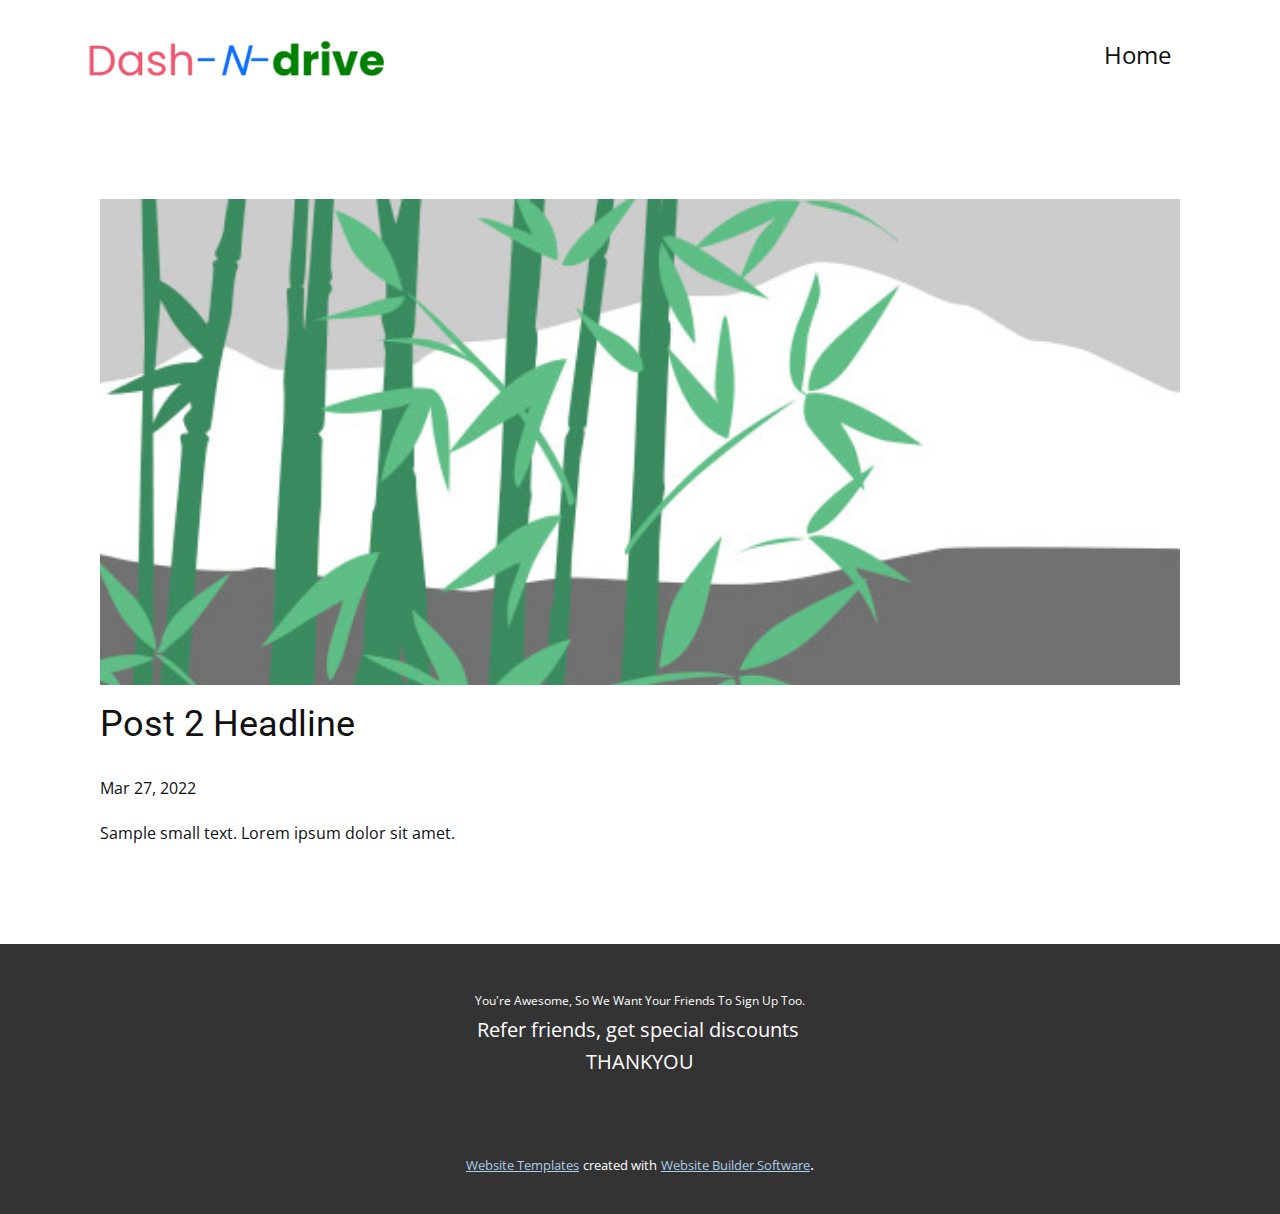
<file: DataSection/blog/post-1.html>
<!doctype html>
<html style="font-size: 16px;"><head>
    <meta name="viewport" content="width=device-width, initial-scale=1.0">
    <meta charset="utf-8">
    <meta name="keywords" content="Post 1 Headline">
    <meta name="description" content="">
    <meta name="page_type" content="np-template-header-footer-from-plugin">
    <title>Post 2 Headline</title>
    <link rel="stylesheet" href="../nicepage.css" media="screen">
<link rel="stylesheet" href="../Post-Template.css" media="screen">
    <script class="u-script" type="text/javascript" src="../jquery.js" defer=""></script>
    <script class="u-script" type="text/javascript" src="../nicepage.js" defer=""></script>
    <meta name="generator" content="Nicepage 4.7.1, nicepage.com">
    <link id="u-theme-google-font" rel="stylesheet" href="https://fonts.googleapis.com/css?family=Roboto:100,100i,300,300i,400,400i,500,500i,700,700i,900,900i|Open+Sans:300,300i,400,400i,500,500i,600,600i,700,700i,800,800i">
    
    
    <script type="application/ld+json">{
		"@context": "http://schema.org",
		"@type": "Organization",
		"name": "",
		"logo": "images/zzzz.png"
}</script>
    <meta name="theme-color" content="#478ac9">
  </head>
  <body class="u-body u-xl-mode"><header class="u-clearfix u-header u-header" id="sec-cd81"><div class="u-clearfix u-sheet u-sheet-1">
        <nav class="u-menu u-menu-dropdown u-offcanvas u-menu-1">
          <div class="menu-collapse" style="font-size: 1.5rem; letter-spacing: 0px;">
            <a class="u-button-style u-custom-left-right-menu-spacing u-custom-padding-bottom u-custom-top-bottom-menu-spacing u-nav-link u-text-active-palette-1-base u-text-hover-palette-2-base" href="#">
              <svg class="u-svg-link" viewBox="0 0 24 24"><use xmlns:xlink="http://www.w3.org/1999/xlink" xlink:href="#menu-hamburger"></use></svg>
              <svg class="u-svg-content" version="1.1" id="menu-hamburger" viewBox="0 0 16 16" x="0px" y="0px" xmlns:xlink="http://www.w3.org/1999/xlink" xmlns="http://www.w3.org/2000/svg"><g><rect y="1" width="16" height="2"></rect><rect y="7" width="16" height="2"></rect><rect y="13" width="16" height="2"></rect>
</g></svg>
            </a>
          </div>
          <div class="u-custom-menu u-nav-container">
            <ul class="u-nav u-unstyled u-nav-1"><li class="u-nav-item"><a class="u-button-style u-nav-link u-text-active-palette-1-base u-text-hover-palette-2-base" href="../Home.html" style="padding: 22px 39px 22px 40px;">Home</a>
</li></ul>
          </div>
          <div class="u-custom-menu u-nav-container-collapse">
            <div class="u-black u-container-style u-inner-container-layout u-opacity u-opacity-95 u-sidenav">
              <div class="u-inner-container-layout u-sidenav-overflow">
                <div class="u-menu-close"></div>
                <ul class="u-align-center u-nav u-popupmenu-items u-unstyled u-nav-2"><li class="u-nav-item"><a class="u-button-style u-nav-link" href="../Home.html">Home</a>
</li></ul>
              </div>
            </div>
            <div class="u-black u-menu-overlay u-opacity u-opacity-70"></div>
          </div>
        </nav>
        <a href="https://nicepage.com" class="u-image u-logo u-image-1" data-image-width="369" data-image-height="72">
          <img src="../images/zzzz.png" class="u-logo-image u-logo-image-1">
        </a>
      </div></header>
    <section class="u-align-center u-clearfix u-section-1" id="sec-e818">
      <div class="u-clearfix u-sheet u-valign-middle-md u-valign-middle-sm u-valign-middle-xs u-sheet-1"><!--post_details--><!--post_details_options_json--><!--{"source":""}--><!--/post_details_options_json--><!--blog_post-->
        <div class="u-container-style u-expanded-width u-post-details u-post-details-1">
          <div class="u-container-layout u-valign-middle u-container-layout-1"><!--blog_post_image-->
            <img alt="" class="u-blog-control u-expanded-width u-image u-image-default u-image-1" src="[data-uri]"><!--/blog_post_image--><!--blog_post_header-->
            <h2 class="u-blog-control u-text u-text-1">Post 2 Headline</h2><!--/blog_post_header--><!--blog_post_metadata-->
            <div class="u-blog-control u-metadata u-metadata-1"><!--blog_post_metadata_date-->
              <span class="u-meta-date u-meta-icon">Mar 27, 2022</span><!--/blog_post_metadata_date--><!--blog_post_metadata_category-->
              <!--/blog_post_metadata_category--><!--blog_post_metadata_comments-->
              <!--/blog_post_metadata_comments-->
            </div><!--/blog_post_metadata--><!--blog_post_content-->
            <div class="u-align-justify u-blog-control u-post-content u-text u-text-2 fr-view">
  Sample small text. Lorem ipsum dolor sit amet.
  </div><!--/blog_post_content-->
          </div>
        </div><!--/blog_post--><!--/post_details-->
      </div>
    </section>
    
    
    <footer class="u-align-center u-clearfix u-footer u-grey-80 u-footer" id="sec-190b"><div class="u-clearfix u-sheet u-sheet-1">
        <p class="u-large-text u-text u-text-variant u-text-1">
          <span style="font-size: 0.75rem;">You're Awesome, So We Want Your Friends To Sign Up Too.</span>
          <br>Refer friends, get special discounts&nbsp;<br>THANKYOU
        </p>
      </div></footer>
    <section class="u-backlink u-clearfix u-grey-80">
      <a class="u-link" href="https://nicepage.com/website-templates" target="_blank">
        <span>Website Templates</span>
      </a>
      <p class="u-text">
        <span>created with</span>
      </p>
      <a class="u-link" href="" target="_blank">
        <span>Website Builder Software</span>
      </a>. 
    </section>
  
</body></html>
</file>
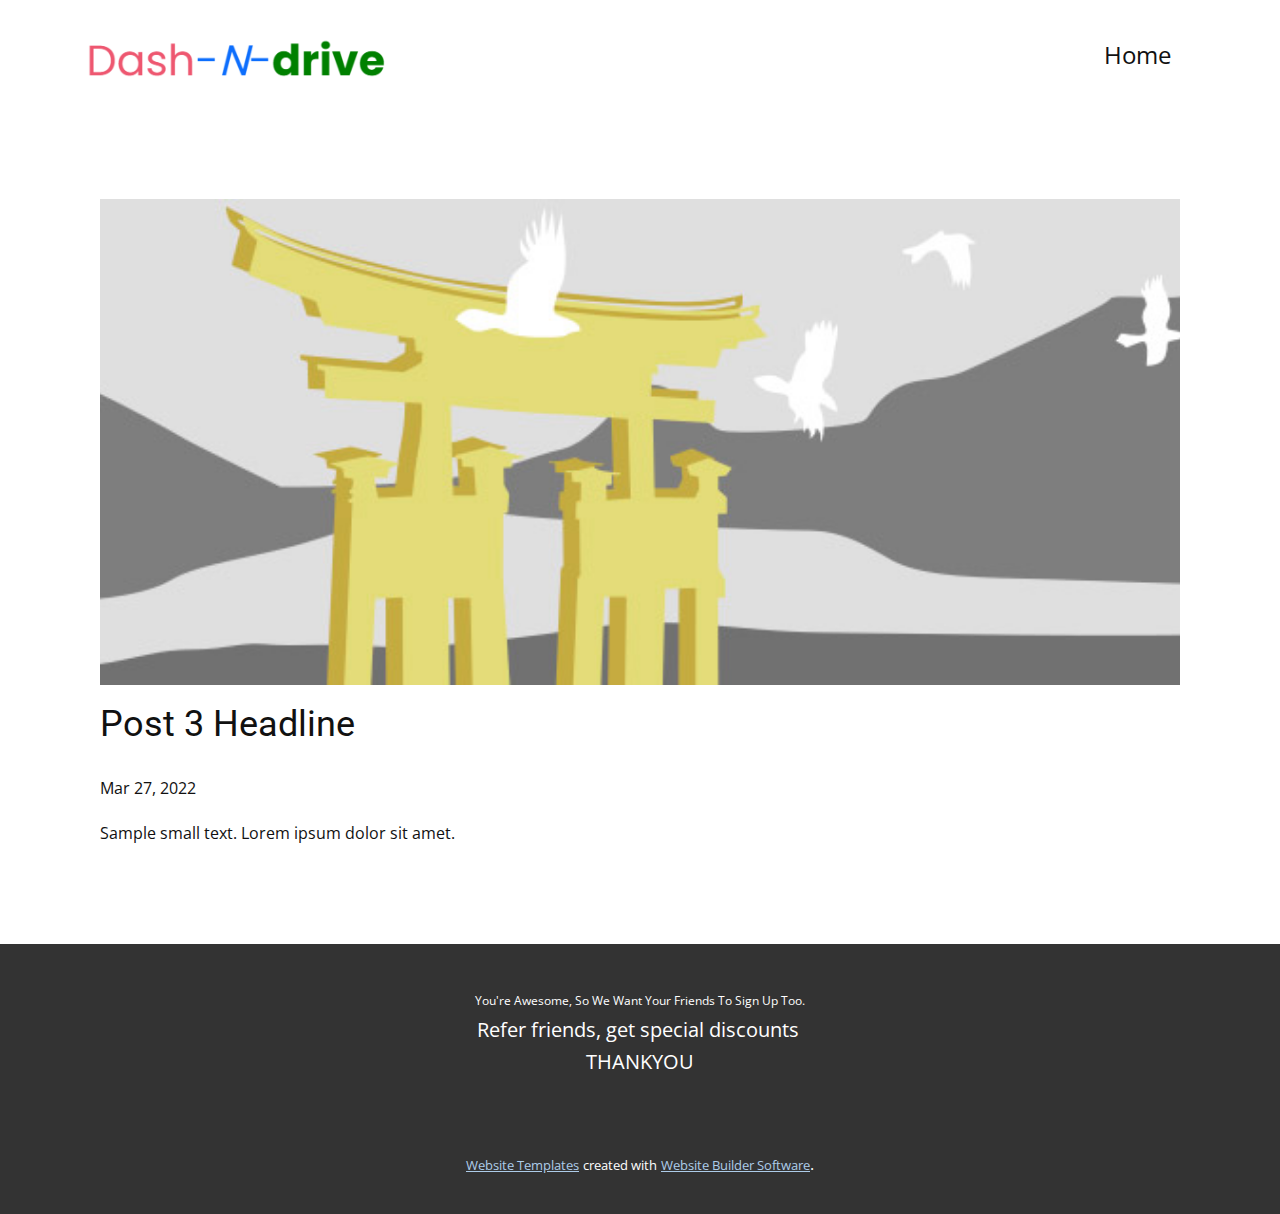
<file: DataSection/blog/post-2.html>
<!doctype html>
<html style="font-size: 16px;"><head>
    <meta name="viewport" content="width=device-width, initial-scale=1.0">
    <meta charset="utf-8">
    <meta name="keywords" content="Post 1 Headline">
    <meta name="description" content="">
    <meta name="page_type" content="np-template-header-footer-from-plugin">
    <title>Post 3 Headline</title>
    <link rel="stylesheet" href="../nicepage.css" media="screen">
<link rel="stylesheet" href="../Post-Template.css" media="screen">
    <script class="u-script" type="text/javascript" src="../jquery.js" defer=""></script>
    <script class="u-script" type="text/javascript" src="../nicepage.js" defer=""></script>
    <meta name="generator" content="Nicepage 4.7.1, nicepage.com">
    <link id="u-theme-google-font" rel="stylesheet" href="https://fonts.googleapis.com/css?family=Roboto:100,100i,300,300i,400,400i,500,500i,700,700i,900,900i|Open+Sans:300,300i,400,400i,500,500i,600,600i,700,700i,800,800i">
    
    
    <script type="application/ld+json">{
		"@context": "http://schema.org",
		"@type": "Organization",
		"name": "",
		"logo": "images/zzzz.png"
}</script>
    <meta name="theme-color" content="#478ac9">
  </head>
  <body class="u-body u-xl-mode"><header class="u-clearfix u-header u-header" id="sec-cd81"><div class="u-clearfix u-sheet u-sheet-1">
        <nav class="u-menu u-menu-dropdown u-offcanvas u-menu-1">
          <div class="menu-collapse" style="font-size: 1.5rem; letter-spacing: 0px;">
            <a class="u-button-style u-custom-left-right-menu-spacing u-custom-padding-bottom u-custom-top-bottom-menu-spacing u-nav-link u-text-active-palette-1-base u-text-hover-palette-2-base" href="#">
              <svg class="u-svg-link" viewBox="0 0 24 24"><use xmlns:xlink="http://www.w3.org/1999/xlink" xlink:href="#menu-hamburger"></use></svg>
              <svg class="u-svg-content" version="1.1" id="menu-hamburger" viewBox="0 0 16 16" x="0px" y="0px" xmlns:xlink="http://www.w3.org/1999/xlink" xmlns="http://www.w3.org/2000/svg"><g><rect y="1" width="16" height="2"></rect><rect y="7" width="16" height="2"></rect><rect y="13" width="16" height="2"></rect>
</g></svg>
            </a>
          </div>
          <div class="u-custom-menu u-nav-container">
            <ul class="u-nav u-unstyled u-nav-1"><li class="u-nav-item"><a class="u-button-style u-nav-link u-text-active-palette-1-base u-text-hover-palette-2-base" href="../Home.html" style="padding: 22px 39px 22px 40px;">Home</a>
</li></ul>
          </div>
          <div class="u-custom-menu u-nav-container-collapse">
            <div class="u-black u-container-style u-inner-container-layout u-opacity u-opacity-95 u-sidenav">
              <div class="u-inner-container-layout u-sidenav-overflow">
                <div class="u-menu-close"></div>
                <ul class="u-align-center u-nav u-popupmenu-items u-unstyled u-nav-2"><li class="u-nav-item"><a class="u-button-style u-nav-link" href="../Home.html">Home</a>
</li></ul>
              </div>
            </div>
            <div class="u-black u-menu-overlay u-opacity u-opacity-70"></div>
          </div>
        </nav>
        <a href="https://nicepage.com" class="u-image u-logo u-image-1" data-image-width="369" data-image-height="72">
          <img src="../images/zzzz.png" class="u-logo-image u-logo-image-1">
        </a>
      </div></header>
    <section class="u-align-center u-clearfix u-section-1" id="sec-e818">
      <div class="u-clearfix u-sheet u-valign-middle-md u-valign-middle-sm u-valign-middle-xs u-sheet-1"><!--post_details--><!--post_details_options_json--><!--{"source":""}--><!--/post_details_options_json--><!--blog_post-->
        <div class="u-container-style u-expanded-width u-post-details u-post-details-1">
          <div class="u-container-layout u-valign-middle u-container-layout-1"><!--blog_post_image-->
            <img alt="" class="u-blog-control u-expanded-width u-image u-image-default u-image-1" src="[data-uri]"><!--/blog_post_image--><!--blog_post_header-->
            <h2 class="u-blog-control u-text u-text-1">Post 3 Headline</h2><!--/blog_post_header--><!--blog_post_metadata-->
            <div class="u-blog-control u-metadata u-metadata-1"><!--blog_post_metadata_date-->
              <span class="u-meta-date u-meta-icon">Mar 27, 2022</span><!--/blog_post_metadata_date--><!--blog_post_metadata_category-->
              <!--/blog_post_metadata_category--><!--blog_post_metadata_comments-->
              <!--/blog_post_metadata_comments-->
            </div><!--/blog_post_metadata--><!--blog_post_content-->
            <div class="u-align-justify u-blog-control u-post-content u-text u-text-2 fr-view">
  Sample small text. Lorem ipsum dolor sit amet.
  </div><!--/blog_post_content-->
          </div>
        </div><!--/blog_post--><!--/post_details-->
      </div>
    </section>
    
    
    <footer class="u-align-center u-clearfix u-footer u-grey-80 u-footer" id="sec-190b"><div class="u-clearfix u-sheet u-sheet-1">
        <p class="u-large-text u-text u-text-variant u-text-1">
          <span style="font-size: 0.75rem;">You're Awesome, So We Want Your Friends To Sign Up Too.</span>
          <br>Refer friends, get special discounts&nbsp;<br>THANKYOU
        </p>
      </div></footer>
    <section class="u-backlink u-clearfix u-grey-80">
      <a class="u-link" href="https://nicepage.com/website-templates" target="_blank">
        <span>Website Templates</span>
      </a>
      <p class="u-text">
        <span>created with</span>
      </p>
      <a class="u-link" href="" target="_blank">
        <span>Website Builder Software</span>
      </a>. 
    </section>
  
</body></html>
</file>
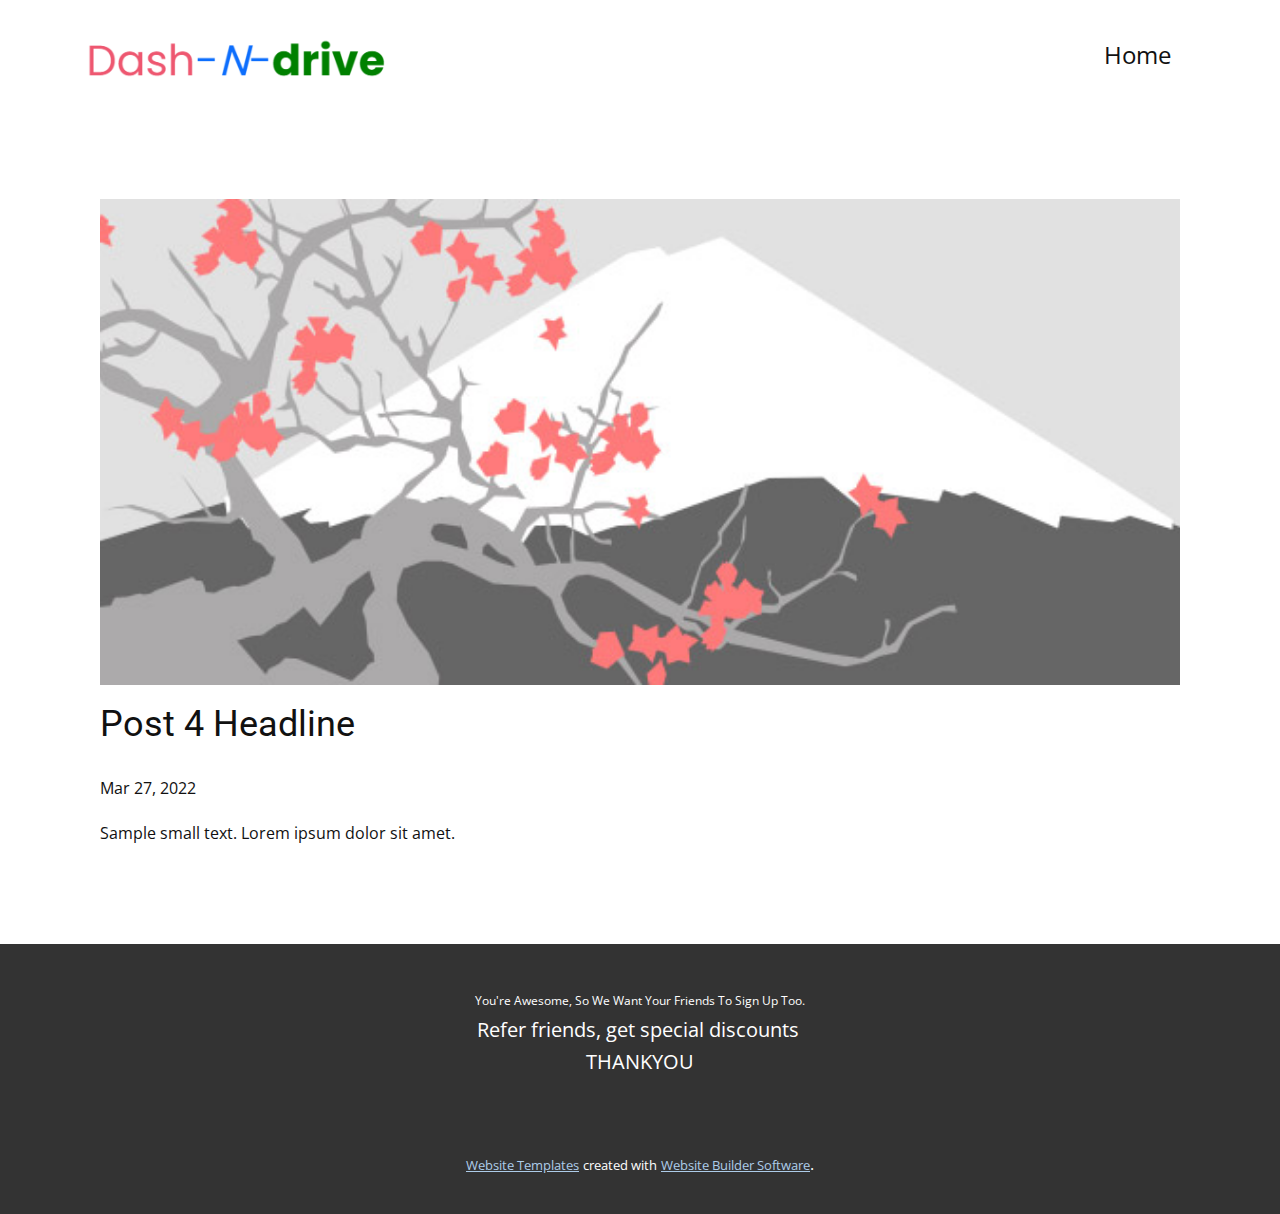
<file: DataSection/blog/post-3.html>
<!doctype html>
<html style="font-size: 16px;"><head>
    <meta name="viewport" content="width=device-width, initial-scale=1.0">
    <meta charset="utf-8">
    <meta name="keywords" content="Post 1 Headline">
    <meta name="description" content="">
    <meta name="page_type" content="np-template-header-footer-from-plugin">
    <title>Post 4 Headline</title>
    <link rel="stylesheet" href="../nicepage.css" media="screen">
<link rel="stylesheet" href="../Post-Template.css" media="screen">
    <script class="u-script" type="text/javascript" src="../jquery.js" defer=""></script>
    <script class="u-script" type="text/javascript" src="../nicepage.js" defer=""></script>
    <meta name="generator" content="Nicepage 4.7.1, nicepage.com">
    <link id="u-theme-google-font" rel="stylesheet" href="https://fonts.googleapis.com/css?family=Roboto:100,100i,300,300i,400,400i,500,500i,700,700i,900,900i|Open+Sans:300,300i,400,400i,500,500i,600,600i,700,700i,800,800i">
    
    
    <script type="application/ld+json">{
		"@context": "http://schema.org",
		"@type": "Organization",
		"name": "",
		"logo": "images/zzzz.png"
}</script>
    <meta name="theme-color" content="#478ac9">
  </head>
  <body class="u-body u-xl-mode"><header class="u-clearfix u-header u-header" id="sec-cd81"><div class="u-clearfix u-sheet u-sheet-1">
        <nav class="u-menu u-menu-dropdown u-offcanvas u-menu-1">
          <div class="menu-collapse" style="font-size: 1.5rem; letter-spacing: 0px;">
            <a class="u-button-style u-custom-left-right-menu-spacing u-custom-padding-bottom u-custom-top-bottom-menu-spacing u-nav-link u-text-active-palette-1-base u-text-hover-palette-2-base" href="#">
              <svg class="u-svg-link" viewBox="0 0 24 24"><use xmlns:xlink="http://www.w3.org/1999/xlink" xlink:href="#menu-hamburger"></use></svg>
              <svg class="u-svg-content" version="1.1" id="menu-hamburger" viewBox="0 0 16 16" x="0px" y="0px" xmlns:xlink="http://www.w3.org/1999/xlink" xmlns="http://www.w3.org/2000/svg"><g><rect y="1" width="16" height="2"></rect><rect y="7" width="16" height="2"></rect><rect y="13" width="16" height="2"></rect>
</g></svg>
            </a>
          </div>
          <div class="u-custom-menu u-nav-container">
            <ul class="u-nav u-unstyled u-nav-1"><li class="u-nav-item"><a class="u-button-style u-nav-link u-text-active-palette-1-base u-text-hover-palette-2-base" href="../Home.html" style="padding: 22px 39px 22px 40px;">Home</a>
</li></ul>
          </div>
          <div class="u-custom-menu u-nav-container-collapse">
            <div class="u-black u-container-style u-inner-container-layout u-opacity u-opacity-95 u-sidenav">
              <div class="u-inner-container-layout u-sidenav-overflow">
                <div class="u-menu-close"></div>
                <ul class="u-align-center u-nav u-popupmenu-items u-unstyled u-nav-2"><li class="u-nav-item"><a class="u-button-style u-nav-link" href="../Home.html">Home</a>
</li></ul>
              </div>
            </div>
            <div class="u-black u-menu-overlay u-opacity u-opacity-70"></div>
          </div>
        </nav>
        <a href="https://nicepage.com" class="u-image u-logo u-image-1" data-image-width="369" data-image-height="72">
          <img src="../images/zzzz.png" class="u-logo-image u-logo-image-1">
        </a>
      </div></header>
    <section class="u-align-center u-clearfix u-section-1" id="sec-e818">
      <div class="u-clearfix u-sheet u-valign-middle-md u-valign-middle-sm u-valign-middle-xs u-sheet-1"><!--post_details--><!--post_details_options_json--><!--{"source":""}--><!--/post_details_options_json--><!--blog_post-->
        <div class="u-container-style u-expanded-width u-post-details u-post-details-1">
          <div class="u-container-layout u-valign-middle u-container-layout-1"><!--blog_post_image-->
            <img alt="" class="u-blog-control u-expanded-width u-image u-image-default u-image-1" src="[data-uri]"><!--/blog_post_image--><!--blog_post_header-->
            <h2 class="u-blog-control u-text u-text-1">Post 4 Headline</h2><!--/blog_post_header--><!--blog_post_metadata-->
            <div class="u-blog-control u-metadata u-metadata-1"><!--blog_post_metadata_date-->
              <span class="u-meta-date u-meta-icon">Mar 27, 2022</span><!--/blog_post_metadata_date--><!--blog_post_metadata_category-->
              <!--/blog_post_metadata_category--><!--blog_post_metadata_comments-->
              <!--/blog_post_metadata_comments-->
            </div><!--/blog_post_metadata--><!--blog_post_content-->
            <div class="u-align-justify u-blog-control u-post-content u-text u-text-2 fr-view">
  Sample small text. Lorem ipsum dolor sit amet.
  </div><!--/blog_post_content-->
          </div>
        </div><!--/blog_post--><!--/post_details-->
      </div>
    </section>
    
    
    <footer class="u-align-center u-clearfix u-footer u-grey-80 u-footer" id="sec-190b"><div class="u-clearfix u-sheet u-sheet-1">
        <p class="u-large-text u-text u-text-variant u-text-1">
          <span style="font-size: 0.75rem;">You're Awesome, So We Want Your Friends To Sign Up Too.</span>
          <br>Refer friends, get special discounts&nbsp;<br>THANKYOU
        </p>
      </div></footer>
    <section class="u-backlink u-clearfix u-grey-80">
      <a class="u-link" href="https://nicepage.com/website-templates" target="_blank">
        <span>Website Templates</span>
      </a>
      <p class="u-text">
        <span>created with</span>
      </p>
      <a class="u-link" href="" target="_blank">
        <span>Website Builder Software</span>
      </a>. 
    </section>
  
</body></html>
</file>
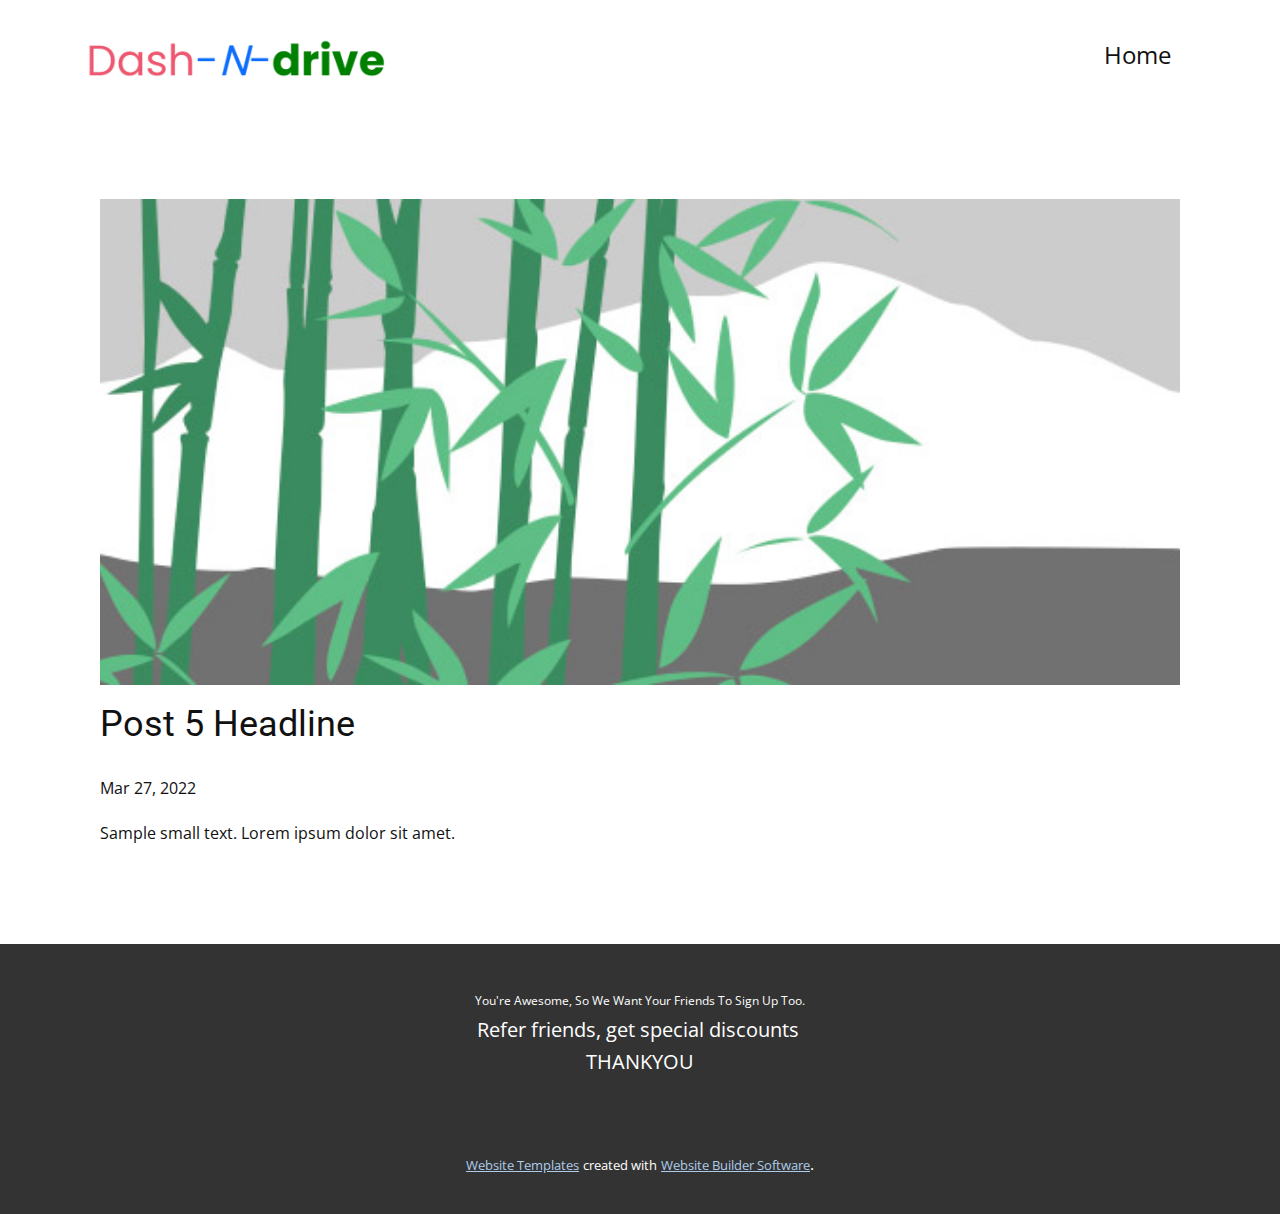
<file: DataSection/blog/post-4.html>
<!doctype html>
<html style="font-size: 16px;"><head>
    <meta name="viewport" content="width=device-width, initial-scale=1.0">
    <meta charset="utf-8">
    <meta name="keywords" content="Post 1 Headline">
    <meta name="description" content="">
    <meta name="page_type" content="np-template-header-footer-from-plugin">
    <title>Post 5 Headline</title>
    <link rel="stylesheet" href="../nicepage.css" media="screen">
<link rel="stylesheet" href="../Post-Template.css" media="screen">
    <script class="u-script" type="text/javascript" src="../jquery.js" defer=""></script>
    <script class="u-script" type="text/javascript" src="../nicepage.js" defer=""></script>
    <meta name="generator" content="Nicepage 4.7.1, nicepage.com">
    <link id="u-theme-google-font" rel="stylesheet" href="https://fonts.googleapis.com/css?family=Roboto:100,100i,300,300i,400,400i,500,500i,700,700i,900,900i|Open+Sans:300,300i,400,400i,500,500i,600,600i,700,700i,800,800i">
    
    
    <script type="application/ld+json">{
		"@context": "http://schema.org",
		"@type": "Organization",
		"name": "",
		"logo": "images/zzzz.png"
}</script>
    <meta name="theme-color" content="#478ac9">
  </head>
  <body class="u-body u-xl-mode"><header class="u-clearfix u-header u-header" id="sec-cd81"><div class="u-clearfix u-sheet u-sheet-1">
        <nav class="u-menu u-menu-dropdown u-offcanvas u-menu-1">
          <div class="menu-collapse" style="font-size: 1.5rem; letter-spacing: 0px;">
            <a class="u-button-style u-custom-left-right-menu-spacing u-custom-padding-bottom u-custom-top-bottom-menu-spacing u-nav-link u-text-active-palette-1-base u-text-hover-palette-2-base" href="#">
              <svg class="u-svg-link" viewBox="0 0 24 24"><use xmlns:xlink="http://www.w3.org/1999/xlink" xlink:href="#menu-hamburger"></use></svg>
              <svg class="u-svg-content" version="1.1" id="menu-hamburger" viewBox="0 0 16 16" x="0px" y="0px" xmlns:xlink="http://www.w3.org/1999/xlink" xmlns="http://www.w3.org/2000/svg"><g><rect y="1" width="16" height="2"></rect><rect y="7" width="16" height="2"></rect><rect y="13" width="16" height="2"></rect>
</g></svg>
            </a>
          </div>
          <div class="u-custom-menu u-nav-container">
            <ul class="u-nav u-unstyled u-nav-1"><li class="u-nav-item"><a class="u-button-style u-nav-link u-text-active-palette-1-base u-text-hover-palette-2-base" href="../Home.html" style="padding: 22px 39px 22px 40px;">Home</a>
</li></ul>
          </div>
          <div class="u-custom-menu u-nav-container-collapse">
            <div class="u-black u-container-style u-inner-container-layout u-opacity u-opacity-95 u-sidenav">
              <div class="u-inner-container-layout u-sidenav-overflow">
                <div class="u-menu-close"></div>
                <ul class="u-align-center u-nav u-popupmenu-items u-unstyled u-nav-2"><li class="u-nav-item"><a class="u-button-style u-nav-link" href="../Home.html">Home</a>
</li></ul>
              </div>
            </div>
            <div class="u-black u-menu-overlay u-opacity u-opacity-70"></div>
          </div>
        </nav>
        <a href="https://nicepage.com" class="u-image u-logo u-image-1" data-image-width="369" data-image-height="72">
          <img src="../images/zzzz.png" class="u-logo-image u-logo-image-1">
        </a>
      </div></header>
    <section class="u-align-center u-clearfix u-section-1" id="sec-e818">
      <div class="u-clearfix u-sheet u-valign-middle-md u-valign-middle-sm u-valign-middle-xs u-sheet-1"><!--post_details--><!--post_details_options_json--><!--{"source":""}--><!--/post_details_options_json--><!--blog_post-->
        <div class="u-container-style u-expanded-width u-post-details u-post-details-1">
          <div class="u-container-layout u-valign-middle u-container-layout-1"><!--blog_post_image-->
            <img alt="" class="u-blog-control u-expanded-width u-image u-image-default u-image-1" src="[data-uri]"><!--/blog_post_image--><!--blog_post_header-->
            <h2 class="u-blog-control u-text u-text-1">Post 5 Headline</h2><!--/blog_post_header--><!--blog_post_metadata-->
            <div class="u-blog-control u-metadata u-metadata-1"><!--blog_post_metadata_date-->
              <span class="u-meta-date u-meta-icon">Mar 27, 2022</span><!--/blog_post_metadata_date--><!--blog_post_metadata_category-->
              <!--/blog_post_metadata_category--><!--blog_post_metadata_comments-->
              <!--/blog_post_metadata_comments-->
            </div><!--/blog_post_metadata--><!--blog_post_content-->
            <div class="u-align-justify u-blog-control u-post-content u-text u-text-2 fr-view">
  Sample small text. Lorem ipsum dolor sit amet.
  </div><!--/blog_post_content-->
          </div>
        </div><!--/blog_post--><!--/post_details-->
      </div>
    </section>
    
    
    <footer class="u-align-center u-clearfix u-footer u-grey-80 u-footer" id="sec-190b"><div class="u-clearfix u-sheet u-sheet-1">
        <p class="u-large-text u-text u-text-variant u-text-1">
          <span style="font-size: 0.75rem;">You're Awesome, So We Want Your Friends To Sign Up Too.</span>
          <br>Refer friends, get special discounts&nbsp;<br>THANKYOU
        </p>
      </div></footer>
    <section class="u-backlink u-clearfix u-grey-80">
      <a class="u-link" href="https://nicepage.com/website-templates" target="_blank">
        <span>Website Templates</span>
      </a>
      <p class="u-text">
        <span>created with</span>
      </p>
      <a class="u-link" href="" target="_blank">
        <span>Website Builder Software</span>
      </a>. 
    </section>
  
</body></html>
</file>
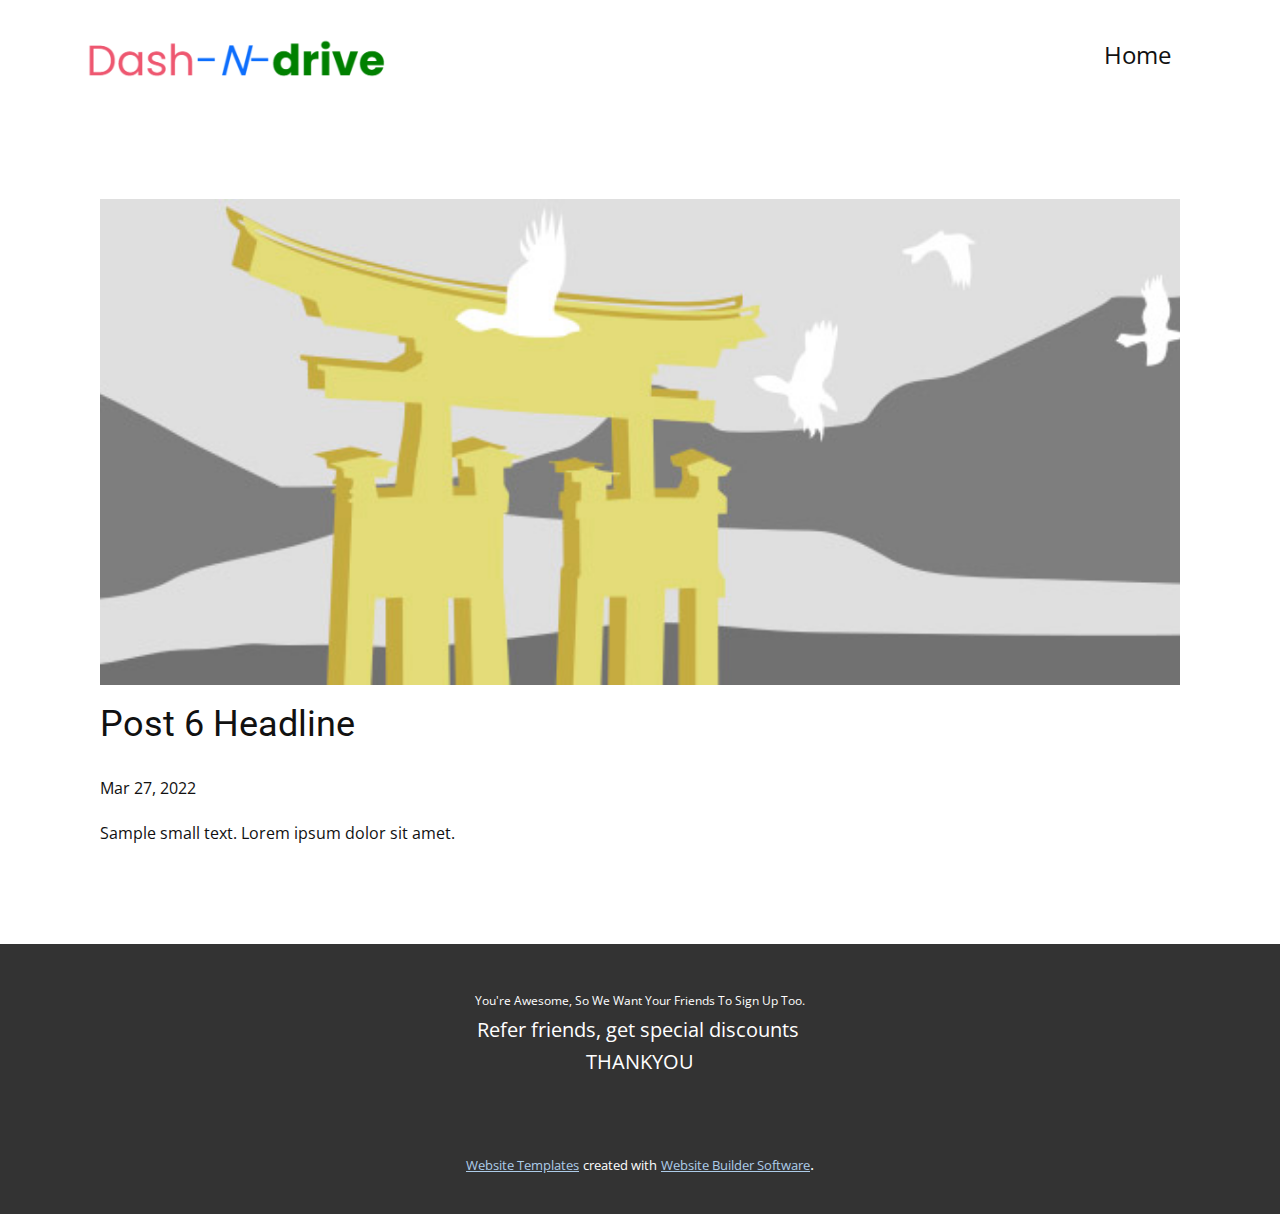
<file: DataSection/blog/post-5.html>
<!doctype html>
<html style="font-size: 16px;"><head>
    <meta name="viewport" content="width=device-width, initial-scale=1.0">
    <meta charset="utf-8">
    <meta name="keywords" content="Post 1 Headline">
    <meta name="description" content="">
    <meta name="page_type" content="np-template-header-footer-from-plugin">
    <title>Post 6 Headline</title>
    <link rel="stylesheet" href="../nicepage.css" media="screen">
<link rel="stylesheet" href="../Post-Template.css" media="screen">
    <script class="u-script" type="text/javascript" src="../jquery.js" defer=""></script>
    <script class="u-script" type="text/javascript" src="../nicepage.js" defer=""></script>
    <meta name="generator" content="Nicepage 4.7.1, nicepage.com">
    <link id="u-theme-google-font" rel="stylesheet" href="https://fonts.googleapis.com/css?family=Roboto:100,100i,300,300i,400,400i,500,500i,700,700i,900,900i|Open+Sans:300,300i,400,400i,500,500i,600,600i,700,700i,800,800i">
    
    
    <script type="application/ld+json">{
		"@context": "http://schema.org",
		"@type": "Organization",
		"name": "",
		"logo": "images/zzzz.png"
}</script>
    <meta name="theme-color" content="#478ac9">
  </head>
  <body class="u-body u-xl-mode"><header class="u-clearfix u-header u-header" id="sec-cd81"><div class="u-clearfix u-sheet u-sheet-1">
        <nav class="u-menu u-menu-dropdown u-offcanvas u-menu-1">
          <div class="menu-collapse" style="font-size: 1.5rem; letter-spacing: 0px;">
            <a class="u-button-style u-custom-left-right-menu-spacing u-custom-padding-bottom u-custom-top-bottom-menu-spacing u-nav-link u-text-active-palette-1-base u-text-hover-palette-2-base" href="#">
              <svg class="u-svg-link" viewBox="0 0 24 24"><use xmlns:xlink="http://www.w3.org/1999/xlink" xlink:href="#menu-hamburger"></use></svg>
              <svg class="u-svg-content" version="1.1" id="menu-hamburger" viewBox="0 0 16 16" x="0px" y="0px" xmlns:xlink="http://www.w3.org/1999/xlink" xmlns="http://www.w3.org/2000/svg"><g><rect y="1" width="16" height="2"></rect><rect y="7" width="16" height="2"></rect><rect y="13" width="16" height="2"></rect>
</g></svg>
            </a>
          </div>
          <div class="u-custom-menu u-nav-container">
            <ul class="u-nav u-unstyled u-nav-1"><li class="u-nav-item"><a class="u-button-style u-nav-link u-text-active-palette-1-base u-text-hover-palette-2-base" href="../Home.html" style="padding: 22px 39px 22px 40px;">Home</a>
</li></ul>
          </div>
          <div class="u-custom-menu u-nav-container-collapse">
            <div class="u-black u-container-style u-inner-container-layout u-opacity u-opacity-95 u-sidenav">
              <div class="u-inner-container-layout u-sidenav-overflow">
                <div class="u-menu-close"></div>
                <ul class="u-align-center u-nav u-popupmenu-items u-unstyled u-nav-2"><li class="u-nav-item"><a class="u-button-style u-nav-link" href="../Home.html">Home</a>
</li></ul>
              </div>
            </div>
            <div class="u-black u-menu-overlay u-opacity u-opacity-70"></div>
          </div>
        </nav>
        <a href="https://nicepage.com" class="u-image u-logo u-image-1" data-image-width="369" data-image-height="72">
          <img src="../images/zzzz.png" class="u-logo-image u-logo-image-1">
        </a>
      </div></header>
    <section class="u-align-center u-clearfix u-section-1" id="sec-e818">
      <div class="u-clearfix u-sheet u-valign-middle-md u-valign-middle-sm u-valign-middle-xs u-sheet-1"><!--post_details--><!--post_details_options_json--><!--{"source":""}--><!--/post_details_options_json--><!--blog_post-->
        <div class="u-container-style u-expanded-width u-post-details u-post-details-1">
          <div class="u-container-layout u-valign-middle u-container-layout-1"><!--blog_post_image-->
            <img alt="" class="u-blog-control u-expanded-width u-image u-image-default u-image-1" src="[data-uri]"><!--/blog_post_image--><!--blog_post_header-->
            <h2 class="u-blog-control u-text u-text-1">Post 6 Headline</h2><!--/blog_post_header--><!--blog_post_metadata-->
            <div class="u-blog-control u-metadata u-metadata-1"><!--blog_post_metadata_date-->
              <span class="u-meta-date u-meta-icon">Mar 27, 2022</span><!--/blog_post_metadata_date--><!--blog_post_metadata_category-->
              <!--/blog_post_metadata_category--><!--blog_post_metadata_comments-->
              <!--/blog_post_metadata_comments-->
            </div><!--/blog_post_metadata--><!--blog_post_content-->
            <div class="u-align-justify u-blog-control u-post-content u-text u-text-2 fr-view">
  Sample small text. Lorem ipsum dolor sit amet.
  </div><!--/blog_post_content-->
          </div>
        </div><!--/blog_post--><!--/post_details-->
      </div>
    </section>
    
    
    <footer class="u-align-center u-clearfix u-footer u-grey-80 u-footer" id="sec-190b"><div class="u-clearfix u-sheet u-sheet-1">
        <p class="u-large-text u-text u-text-variant u-text-1">
          <span style="font-size: 0.75rem;">You're Awesome, So We Want Your Friends To Sign Up Too.</span>
          <br>Refer friends, get special discounts&nbsp;<br>THANKYOU
        </p>
      </div></footer>
    <section class="u-backlink u-clearfix u-grey-80">
      <a class="u-link" href="https://nicepage.com/website-templates" target="_blank">
        <span>Website Templates</span>
      </a>
      <p class="u-text">
        <span>created with</span>
      </p>
      <a class="u-link" href="" target="_blank">
        <span>Website Builder Software</span>
      </a>. 
    </section>
  
</body></html>
</file>
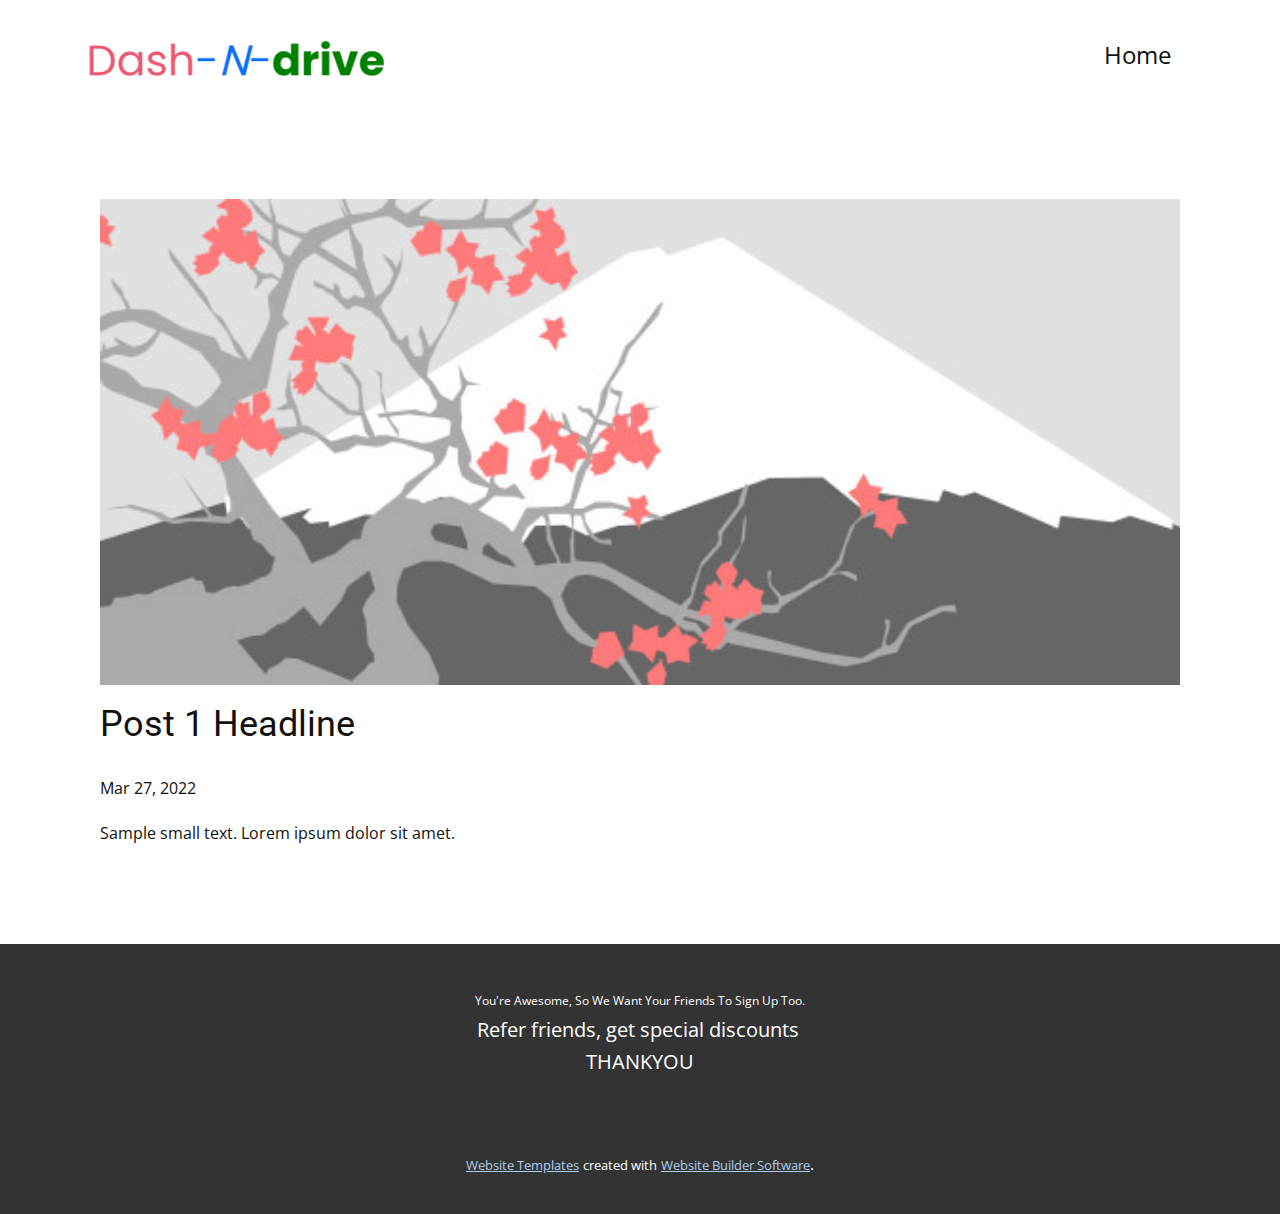
<file: DataSection/blog/post.html>
<!doctype html>
<html style="font-size: 16px;"><head>
    <meta name="viewport" content="width=device-width, initial-scale=1.0">
    <meta charset="utf-8">
    <meta name="keywords" content="Post 1 Headline">
    <meta name="description" content="">
    <meta name="page_type" content="np-template-header-footer-from-plugin">
    <title>Post 1 Headline</title>
    <link rel="stylesheet" href="../nicepage.css" media="screen">
<link rel="stylesheet" href="../Post-Template.css" media="screen">
    <script class="u-script" type="text/javascript" src="../jquery.js" defer=""></script>
    <script class="u-script" type="text/javascript" src="../nicepage.js" defer=""></script>
    <meta name="generator" content="Nicepage 4.7.1, nicepage.com">
    <link id="u-theme-google-font" rel="stylesheet" href="https://fonts.googleapis.com/css?family=Roboto:100,100i,300,300i,400,400i,500,500i,700,700i,900,900i|Open+Sans:300,300i,400,400i,500,500i,600,600i,700,700i,800,800i">
    
    
    <script type="application/ld+json">{
		"@context": "http://schema.org",
		"@type": "Organization",
		"name": "",
		"logo": "images/zzzz.png"
}</script>
    <meta name="theme-color" content="#478ac9">
  </head>
  <body class="u-body u-xl-mode"><header class="u-clearfix u-header u-header" id="sec-cd81"><div class="u-clearfix u-sheet u-sheet-1">
        <nav class="u-menu u-menu-dropdown u-offcanvas u-menu-1">
          <div class="menu-collapse" style="font-size: 1.5rem; letter-spacing: 0px;">
            <a class="u-button-style u-custom-left-right-menu-spacing u-custom-padding-bottom u-custom-top-bottom-menu-spacing u-nav-link u-text-active-palette-1-base u-text-hover-palette-2-base" href="#">
              <svg class="u-svg-link" viewBox="0 0 24 24"><use xmlns:xlink="http://www.w3.org/1999/xlink" xlink:href="#menu-hamburger"></use></svg>
              <svg class="u-svg-content" version="1.1" id="menu-hamburger" viewBox="0 0 16 16" x="0px" y="0px" xmlns:xlink="http://www.w3.org/1999/xlink" xmlns="http://www.w3.org/2000/svg"><g><rect y="1" width="16" height="2"></rect><rect y="7" width="16" height="2"></rect><rect y="13" width="16" height="2"></rect>
</g></svg>
            </a>
          </div>
          <div class="u-custom-menu u-nav-container">
            <ul class="u-nav u-unstyled u-nav-1"><li class="u-nav-item"><a class="u-button-style u-nav-link u-text-active-palette-1-base u-text-hover-palette-2-base" href="../Home.html" style="padding: 22px 39px 22px 40px;">Home</a>
</li></ul>
          </div>
          <div class="u-custom-menu u-nav-container-collapse">
            <div class="u-black u-container-style u-inner-container-layout u-opacity u-opacity-95 u-sidenav">
              <div class="u-inner-container-layout u-sidenav-overflow">
                <div class="u-menu-close"></div>
                <ul class="u-align-center u-nav u-popupmenu-items u-unstyled u-nav-2"><li class="u-nav-item"><a class="u-button-style u-nav-link" href="../Home.html">Home</a>
</li></ul>
              </div>
            </div>
            <div class="u-black u-menu-overlay u-opacity u-opacity-70"></div>
          </div>
        </nav>
        <a href="https://nicepage.com" class="u-image u-logo u-image-1" data-image-width="369" data-image-height="72">
          <img src="../images/zzzz.png" class="u-logo-image u-logo-image-1">
        </a>
      </div></header>
    <section class="u-align-center u-clearfix u-section-1" id="sec-e818">
      <div class="u-clearfix u-sheet u-valign-middle-md u-valign-middle-sm u-valign-middle-xs u-sheet-1"><!--post_details--><!--post_details_options_json--><!--{"source":""}--><!--/post_details_options_json--><!--blog_post-->
        <div class="u-container-style u-expanded-width u-post-details u-post-details-1">
          <div class="u-container-layout u-valign-middle u-container-layout-1"><!--blog_post_image-->
            <img alt="" class="u-blog-control u-expanded-width u-image u-image-default u-image-1" src="[data-uri]"><!--/blog_post_image--><!--blog_post_header-->
            <h2 class="u-blog-control u-text u-text-1">Post 1 Headline</h2><!--/blog_post_header--><!--blog_post_metadata-->
            <div class="u-blog-control u-metadata u-metadata-1"><!--blog_post_metadata_date-->
              <span class="u-meta-date u-meta-icon">Mar 27, 2022</span><!--/blog_post_metadata_date--><!--blog_post_metadata_category-->
              <!--/blog_post_metadata_category--><!--blog_post_metadata_comments-->
              <!--/blog_post_metadata_comments-->
            </div><!--/blog_post_metadata--><!--blog_post_content-->
            <div class="u-align-justify u-blog-control u-post-content u-text u-text-2 fr-view">
  Sample small text. Lorem ipsum dolor sit amet.
  </div><!--/blog_post_content-->
          </div>
        </div><!--/blog_post--><!--/post_details-->
      </div>
    </section>
    
    
    <footer class="u-align-center u-clearfix u-footer u-grey-80 u-footer" id="sec-190b"><div class="u-clearfix u-sheet u-sheet-1">
        <p class="u-large-text u-text u-text-variant u-text-1">
          <span style="font-size: 0.75rem;">You're Awesome, So We Want Your Friends To Sign Up Too.</span>
          <br>Refer friends, get special discounts&nbsp;<br>THANKYOU
        </p>
      </div></footer>
    <section class="u-backlink u-clearfix u-grey-80">
      <a class="u-link" href="https://nicepage.com/website-templates" target="_blank">
        <span>Website Templates</span>
      </a>
      <p class="u-text">
        <span>created with</span>
      </p>
      <a class="u-link" href="" target="_blank">
        <span>Website Builder Software</span>
      </a>. 
    </section>
  
</body></html>
</file>
<file: assets/css/templatemo-digimedia-v1.css>
/*

TemplateMo 568 DigiMedia

https://templatemo.com/tm-568-digimedia

*/

/* ---------------------------------------------
Table of contents
------------------------------------------------
01. font & reset css
02. reset
03. global styles
04. header
05. banner
06. features
07. testimonials
08. contact
09. footer
10. preloader
11. search
12. portfolio

--------------------------------------------- */
/* 
---------------------------------------------
font & reset css
--------------------------------------------- 
*/
/* 
---------------------------------------------
reset
--------------------------------------------- 
*/
html, body, div, span, applet, object, iframe, h1, h2, h3, h4, h5, h6, p, blockquote, div
pre, a, abbr, acronym, address, big, cite, code, del, dfn, em, font, img, ins, kbd, q,
s, samp, small, strike, strong, sub, sup, tt, var, b, u, i, center, dl, dt, dd, ol, ul, li,
figure, header, nav, section, article, aside, footer, figcaption {
  margin: 0;
  padding: 0;
  border: 0;
  outline: 0;
}

/* clear fix */
.grid:after {
  content: '';
  display: block;
  clear: both;
}

/* ---- .grid-item ---- */

.grid-sizer,
.grid-item {
  width: 50%;
}

.grid-item {
  float: left;
}

.grid-item img {
  display: block;
  max-width: 100%;
}

.clearfix:after {
  content: ".";
  display: block;
  clear: both;
  visibility: hidden;
  line-height: 0;
  height: 0;
}

.clearfix {
  display: inline-block;
}

html[xmlns] .clearfix {
  display: block;
}

* html .clearfix {
  height: 1%;
}

ul, li {
  padding: 0;
  margin: 0;
  list-style: none;
}

header, nav, section, article, aside, footer, hgroup {
  display: block;
}

* {
  box-sizing: border-box;
}

html, body {
  font-family: 'Poppins', sans-serif;
  font-weight: 400;
  background-color: #fff;
  -ms-text-size-adjust: 100%;
  -webkit-font-smoothing: antialiased;
  -moz-osx-font-smoothing: grayscale;
}

a {
  text-decoration: none !important;
}

h1, h2, h3, h4, h5, h6 {
  margin-top: 0px;
  margin-bottom: 0px;
}

ul {
  margin-bottom: 0px;
}

p {
  font-size: 15px;
  line-height: 30px;
  font-weight: 300;
  color: #afafaf;
}

img {
  width: 100%;
  overflow: hidden;
}

/* 
---------------------------------------------
global styles
--------------------------------------------- 
*/
html,
body {
  background: #fff;
  font-family: 'Poppins', sans-serif;
}

::selection {
  background: #fa65b1;
  color: #fff !important;
}

::-moz-selection {
  background: #fa65b1;
  color: #fff !important;
}

@media (max-width: 991px) {
  html, body {
    overflow-x: hidden;
  }
  .mobile-top-fix {
    margin-top: 30px;
    margin-bottom: 0px;
  }
  .mobile-bottom-fix {
    margin-bottom: 30px;
  }
  .mobile-bottom-fix-big {
    margin-bottom: 60px;
  }
}

.page-section {
  margin-top: 120px;
}

.section-heading {
  position: relative;
  z-index: 2;
}

.section-heading h6 {
  font-size: 15px;
  font-weight: 700;
  color: #726ae3;
  text-transform: uppercase;
  margin-bottom: 15px;
}

.section-heading h4 {
  color: #2a2a2a;
  font-size: 35px;
  font-weight: 700;
  text-transform: capitalize;
  margin-bottom: 25px;
}

.section-heading h4 em {
  font-style: normal;
  color: #726ae3;
}

.section-heading .line-dec {
  width: 50px;
  height: 2px;
  background-color: #726ae3;
}

.border-first-button a {
  display: inline-block !important;
  padding: 0px 20px !important;
  color: #fa65b1 !important;
  border: 1px solid #fa65b1 !important;
  border-radius: 23px;
  font-weight: 500 !important;
  letter-spacing: 0.3px !important;
  transition: all .5s;
}

.border-first-button a:hover {
  background-color: #fa65b1;
  color: #fff !important;
}


/* 
---------------------------------------------
intro
--------------------------------------------- 
*/


.intro-banner {
  text-align: center;
  padding-top: 200px;margin-bottom: 100px;
  position: relative;
}

.intro-banner:after {
  content: '';
  background-image: url(../images/slider-left-dec.jpg);
  background-repeat: no-repeat;
  position: absolute;
  left: 0;
  top: 0px;
  width: 262px;
  height: 625px;
  z-index: 1;
}
/*
.intro-banner:before {
  content: '';
  background-image: url(../images/slider-right-dec.jpg);
  background-repeat: no-repeat;
  position: absolute;
  right: 0;
  top: 0px;
  width: 1159px;
  height: 797px;
  z-index: 2;
}
*/

.intro-banner img {
  max-width: 152px;
  margin-bottom: 30px;
}

.intro-banner h1 {
  font-size: 36px;
  font-weight: 600;
  text-transform: uppercase;
  margin-bottom: 30px;
  position: relative; 
  z-index: 2;
}

.intro-banner h4 {
  font-size: 20px;
  text-transform: capitalize;
  font-weight: 400;
  margin-bottom: 20px;
  position: relative; 
  z-index: 2;
}

.intro-banner a {
  display: inline-block !important;
  padding: 10px 20px !important;
  color: #fa65b1 !important;
  border: 1px solid #fa65b1 !important;
  border-radius: 23px;
  font-weight: 500 !important;
  letter-spacing: 0.3px !important;
  transition: all .5s;
  position: relative; 
  z-index: 2;
}

.intro-banner a:hover {
  background-color: #fa65b1;
  color: #fff !important;
}

.demos {
  padding-top: 60px;
}

.demo-item {
  position: relative;
  z-index: 2;
}

.demos img {
  transition: all .5s;
  border-radius: 23px;
}

.demos img:hover {
  opacity: 1;
  box-shadow: 0px 0px 15px rgba(0,0,0,0.25);
}

.demos h4 {
  text-align: center;
  font-size: 20px;
  margin-top: 30px;
  font-weight: 700;
  text-transform: uppercase;
}


/* 
---------------------------------------------
header
--------------------------------------------- 
*/

.pre-header {
  background-color: #efefef;
  height: 60px;
  padding: 15px 0px;
}

.pre-header ul li {
  display: inline-block;
}

.pre-header ul.info li {
  margin-right: 45px;
}

.pre-header ul.info li a {
  color: #afafaf;
  font-size: 14px;
  transition: all .3s;
}

.pre-header ul.info li a:hover {
  color: #fa65b1;
}

.pre-header ul.info li a i {
  font-size: 18px;
  margin-right: 8px;
}

.pre-header ul.social-media {
  text-align: right;
}

.pre-header ul.social-media li {
  margin-left: 5px;
}

.pre-header ul.social-media li a {
  background-color: #afafaf;
  color: #fff;
  display: inline-block;
  width: 30px;
  height: 30px;
  line-height: 30px;
  text-align: center;
  border-radius: 50%;
  font-size: 14px;
  transition: all .3s;
}

.pre-header ul.social-media li a:hover {
  background-color: #fa65b1;
}

.background-header {
  background-color: #fff!important;
  height: 80px!important;
  position: fixed!important;
  top: 0px;
  left: 0px;
  right: 0px;
  box-shadow: 0px 5px 8px rgba(0,0,0,0.03);
}

.background-header .logo,
.background-header .main-nav .nav li a {
  color: #fff;
}

.background-header .main-nav .nav li:hover a {
  color: #fa65b1;
}

.background-header .nav li a.active {
  position: relative;
  color: #fff;
}

.background-header .nav li a.active:after {
  position: absolute;
  width: 100%;
  height: 1px;
  background-color: #fa65b1;
  content: '';
  left: 50%;
  bottom: -20px;
  transform: translateX(-50%);
}

.background-header .nav li:last-child a.active:after {
  background-color: transparent;
}

.header-area {
  background-color: #fff;
  box-shadow: 0px 5px 8px rgba(0,0,0,0.03);
  position: absolute;
  left: 0px;
  right: 0px;
  z-index: 100;
  height: 100px;
  -webkit-transition: all .5s ease 0s;
  -moz-transition: all .5s ease 0s;
  -o-transition: all .5s ease 0s;
  transition: all .5s ease 0s;
}

.header-area .main-nav {
  min-height: 80px;
  background: transparent;
}

.header-area .main-nav .logo {
  float: left;
  -webkit-transition: all 0.3s ease 0s;
  -moz-transition: all 0.3s ease 0s;
  -o-transition: all 0.3s ease 0s;
  transition: all 0.3s ease 0s;
}

.header-area .main-nav .logo {
    line-height: 100px;
    float: left;
    -webkit-transition: all 0.3s ease 0s;
    -moz-transition: all 0.3s ease 0s;
    -o-transition: all 0.3s ease 0s;
    transition: all 0.3s ease 0s;
}

.background-header .main-nav .logo {
  line-height: 80px;
}

.background-header .main-nav .nav {
  margin-top: 20px !important;
}

.header-area .main-nav .nav {
  float: right;
  margin-top: 30px;
  margin-right: 0px;
  background-color: transparent;
  -webkit-transition: all 0.3s ease 0s;
  -moz-transition: all 0.3s ease 0s;
  -o-transition: all 0.3s ease 0s;
  transition: all 0.3s ease 0s;
  position: relative;
  z-index: 999;
}

.header-area .main-nav .nav li {
  padding-left: 20px;
  padding-right: 20px;
}

.header-area .main-nav .nav li:last-child {
  padding-right: 0px;
  padding-left: 40px;
}

.header-area .main-nav .nav li:last-child a ,
.background-header .main-nav .nav li:last-child a {
  padding: 0px 20px !important;
  font-weight: 400;
}

.header-area .main-nav .nav li:last-child a:hover ,
.background-header .main-nav .nav li:last-child a:hover {
  color: #fff !important;
}

.header-area .main-nav .nav li a {
  display: block;
  font-weight: 500;
  font-size: 15px;
  color: #2a2a2a;
  text-transform: capitalize;
  -webkit-transition: all 0.3s ease 0s;
  -moz-transition: all 0.3s ease 0s;
  -o-transition: all 0.3s ease 0s;
  transition: all 0.3s ease 0s;
  height: 40px;
  line-height: 40px;
  border: transparent;
  letter-spacing: 1px;
}

.header-area .main-nav .nav li:hover a,
.header-area .main-nav .nav li a.active {
  color: #fa65b1!important;
}

.background-header .main-nav .nav li:hover a,
.background-header .main-nav .nav li a.active {
  color: #fa65b1!important;
  opacity: 1;
}

.header-area .main-nav .nav li.submenu {
  position: relative;
  padding-right: 30px;
}

.header-area .main-nav .nav li.submenu:after {
  font-family: FontAwesome;
  content: "\f107";
  font-size: 12px;
  color: #2a2a2a;
  position: absolute;
  right: 18px;
  top: 12px;
}

.background-header .main-nav .nav li.submenu:after {
  color: #2a2a2a;
}

.header-area .main-nav .nav li.submenu ul {
  position: absolute;
  width: 200px;
  box-shadow: 0 2px 28px 0 rgba(0, 0, 0, 0.06);
  overflow: hidden;
  top: 50px;
  opacity: 0;
  transform: translateY(+2em);
  visibility: hidden;
  z-index: -1;
  transition: all 0.3s ease-in-out 0s, visibility 0s linear 0.3s, z-index 0s linear 0.01s;
}

.header-area .main-nav .nav li.submenu ul li {
  margin-left: 0px;
  padding-left: 0px;
  padding-right: 0px;
}

.header-area .main-nav .nav li.submenu ul li a {
  opacity: 1;
  display: block;
  background: #f7f7f7;
  color: #2a2a2a!important;
  padding-left: 20px;
  height: 40px;
  line-height: 40px;
  -webkit-transition: all 0.3s ease 0s;
  -moz-transition: all 0.3s ease 0s;
  -o-transition: all 0.3s ease 0s;
  transition: all 0.3s ease 0s;
  position: relative;
  font-size: 13px;
  font-weight: 400;
  border-bottom: 1px solid #eee;
}

.header-area .main-nav .nav li.submenu ul li a:hover {
  background: #fff;
  color: #fa65b1!important;
  padding-left: 25px;
}

.header-area .main-nav .nav li.submenu ul li a:hover:before {
  width: 3px;
}

.header-area .main-nav .nav li.submenu:hover ul {
  visibility: visible;
  opacity: 1;
  z-index: 1;
  transform: translateY(0%);
  transition-delay: 0s, 0s, 0.3s;
}

.header-area .main-nav .menu-trigger {
  cursor: pointer;
  display: block;
  position: absolute;
  top: 33px;
  width: 32px;
  height: 40px;
  text-indent: -9999em;
  z-index: 99;
  right: 40px;
  display: none;
}

.background-header .main-nav .menu-trigger {
  top: 23px;
}

.header-area .main-nav .menu-trigger span,
.header-area .main-nav .menu-trigger span:before,
.header-area .main-nav .menu-trigger span:after {
  -moz-transition: all 0.4s;
  -o-transition: all 0.4s;
  -webkit-transition: all 0.4s;
  transition: all 0.4s;
  background-color: #2a2a2a;
  display: block;
  position: absolute;
  width: 30px;
  height: 2px;
  left: 0;
}

.background-header .main-nav .menu-trigger span,
.background-header .main-nav .menu-trigger span:before,
.background-header .main-nav .menu-trigger span:after {
  background-color: #2a2a2a;
}

.header-area .main-nav .menu-trigger span:before,
.header-area .main-nav .menu-trigger span:after {
  -moz-transition: all 0.4s;
  -o-transition: all 0.4s;
  -webkit-transition: all 0.4s;
  transition: all 0.4s;
  background-color: #2a2a2a;
  display: block;
  position: absolute;
  width: 30px;
  height: 2px;
  left: 0;
  width: 75%;
}

.background-header .main-nav .menu-trigger span:before,
.background-header .main-nav .menu-trigger span:after {
  background-color: #2a2a2a;
}

.header-area .main-nav .menu-trigger span:before,
.header-area .main-nav .menu-trigger span:after {
  content: "";
}

.header-area .main-nav .menu-trigger span {
  top: 16px;
}

.header-area .main-nav .menu-trigger span:before {
  -moz-transform-origin: 33% 100%;
  -ms-transform-origin: 33% 100%;
  -webkit-transform-origin: 33% 100%;
  transform-origin: 33% 100%;
  top: -10px;
  z-index: 10;
}

.header-area .main-nav .menu-trigger span:after {
  -moz-transform-origin: 33% 0;
  -ms-transform-origin: 33% 0;
  -webkit-transform-origin: 33% 0;
  transform-origin: 33% 0;
  top: 10px;
}

.header-area .main-nav .menu-trigger.active span,
.header-area .main-nav .menu-trigger.active span:before,
.header-area .main-nav .menu-trigger.active span:after {
  background-color: transparent;
  width: 100%;
}

.header-area .main-nav .menu-trigger.active span:before {
  -moz-transform: translateY(6px) translateX(1px) rotate(45deg);
  -ms-transform: translateY(6px) translateX(1px) rotate(45deg);
  -webkit-transform: translateY(6px) translateX(1px) rotate(45deg);
  transform: translateY(6px) translateX(1px) rotate(45deg);
  background-color: #2a2a2a;
}

.background-header .main-nav .menu-trigger.active span:before {
  background-color: #2a2a2a;
}

.header-area .main-nav .menu-trigger.active span:after {
  -moz-transform: translateY(-6px) translateX(1px) rotate(-45deg);
  -ms-transform: translateY(-6px) translateX(1px) rotate(-45deg);
  -webkit-transform: translateY(-6px) translateX(1px) rotate(-45deg);
  transform: translateY(-6px) translateX(1px) rotate(-45deg);
  background-color: #2a2a2a;
}

.background-header .main-nav .menu-trigger.active span:after {
  background-color: #2a2a2a;
}

.header-area.header-sticky {
  min-height: 80px;
}

.header-area .nav {
  margin-top: 30px;
}

.header-area.header-sticky .nav li a.active {
  color: #fa65b1;
}

@media (max-width: 1200px) {
  .header-area .main-nav .nav li {
    padding-left: 12px;
    padding-right: 12px;
  }
  .header-area .main-nav:before {
    display: none;
  }
}

@media (max-width: 992px) {
  .header-area .main-nav .nav li:last-child  ,
  .background-header .main-nav .nav li:last-child {
    display: none;
  }
  .header-area .main-nav .nav li:nth-child(6),
  .background-header .main-nav .nav li:nth-child(6) {
    padding-right: 0px;
  }
  .background-header .nav li a.active:after {
    display: none;
  }
}

@media (max-width: 767px) {
  .pre-header ul.info li:last-child {
    display: none;
  }
  .background-header .main-nav .nav {
    margin-top: 80px !important;
  }
  .header-area .main-nav .logo {
    color: #1e1e1e;
  }
  .header-area.header-sticky .nav li a:hover,
  .header-area.header-sticky .nav li a.active {
    color: #fa65b1!important;
    opacity: 1;
  }
  .header-area.header-sticky .nav li.search-icon a {
    width: 100%;
  }
  .header-area {
    background-color: #fff;
    padding: 0px 15px;
    height: 100px;
    box-shadow: none;
    text-align: center;
    box-shadow: 0px 5px 8px rgba(0,0,0,0.03);
  }
  .header-area .container {
    padding: 0px;
  }
  .header-area .logo {
    margin-left: 30px;
  }
  .header-area .menu-trigger {
    display: block !important;
  }
  .header-area .main-nav {
    overflow: hidden;
  }
  .header-area .main-nav .nav {
    float: none;
    width: 100%;
    display: none;
    -webkit-transition: all 0s ease 0s;
    -moz-transition: all 0s ease 0s;
    -o-transition: all 0s ease 0s;
    transition: all 0s ease 0s;
    margin-left: 0px;
  }
  .background-header .nav {
    margin-top: 80px;
  }
  .header-area .main-nav .nav li:first-child {
    border-top: 1px solid #eee;
  }
  .header-area.header-sticky .nav {
    margin-top: 100px;
  }
  .header-area .main-nav .nav li {
    width: 100%;
    background: #fff;
    border-bottom: 1px solid #e7e7e7;
    padding-left: 0px !important;
    padding-right: 0px !important;
  }
  .header-area .main-nav .nav li a {
    height: 50px !important;
    line-height: 50px !important;
    padding: 0px !important;
    border: none !important;
    background: #f7f7f7 !important;
    color: #191a20 !important;
  }
  .header-area .main-nav .nav li a:hover {
    background: #eee !important;
    color: #fa65b1!important;
  }
  .header-area .main-nav .nav li.submenu ul {
    position: relative;
    visibility: inherit;
    opacity: 1;
    z-index: 1;
    transform: translateY(0%);
    transition-delay: 0s, 0s, 0.3s;
    top: 0px;
    width: 100%;
    box-shadow: none;
    height: 0px;
  }
  .header-area .main-nav .nav li.submenu ul li a {
    font-size: 12px;
    font-weight: 400;
  }
  .header-area .main-nav .nav li.submenu ul li a:hover:before {
    width: 0px;
  }
  .header-area .main-nav .nav li.submenu ul.active {
    height: auto !important;
  }
  .header-area .main-nav .nav li.submenu:after {
    color: #3B566E;
    right: 25px;
    font-size: 14px;
    top: 15px;
  }
  .header-area .main-nav .nav li.submenu:hover ul, .header-area .main-nav .nav li.submenu:focus ul {
    height: 0px;
  }
}

@media (min-width: 767px) {
  .header-area .main-nav .nav {
    display: flex !important;
  }
}

/* 
---------------------------------------------
preloader
--------------------------------------------- 
*/

.js-preloader {
    position: fixed;
    top: 0;
    left: 0;
    right: 0;
    bottom: 0;
    background-color: #fff;
    display: -webkit-box;
    display: flex;
    -webkit-box-align: center;
    align-items: center;
    -webkit-box-pack: center;
    justify-content: center;
    opacity: 1;
    visibility: visible;
    z-index: 9999;
    -webkit-transition: opacity 0.25s ease;
    transition: opacity 0.25s ease;
}

.js-preloader.loaded {
    opacity: 0;
    visibility: hidden;
    pointer-events: none;
}

@-webkit-keyframes dot {
    50% {
        -webkit-transform: translateX(96px);
        transform: translateX(96px);
    }
}

@keyframes dot {
    50% {
        -webkit-transform: translateX(96px);
        transform: translateX(96px);
    }
}

@-webkit-keyframes dots {
    50% {
        -webkit-transform: translateX(-31px);
        transform: translateX(-31px);
    }
}

@keyframes dots {
    50% {
        -webkit-transform: translateX(-31px);
        transform: translateX(-31px);
    }
}

.preloader-inner {
    position: relative;
    width: 142px;
    height: 40px;
    background: #fff;
}

.preloader-inner .dot {
    position: absolute;
    width: 16px;
    height: 16px;
    top: 12px;
    left: 15px;
    background: #fa65b1;
    border-radius: 50%;
    -webkit-transform: translateX(0);
    transform: translateX(0);
    -webkit-animation: dot 2.8s infinite;
    animation: dot 2.8s infinite;
}

.preloader-inner .dots {
    -webkit-transform: translateX(0);
    transform: translateX(0);
    margin-top: 12px;
    margin-left: 31px;
    -webkit-animation: dots 2.8s infinite;
    animation: dots 2.8s infinite;
}

.preloader-inner .dots span {
    display: block;
    float: left;
    width: 16px;
    height: 16px;
    margin-left: 16px;
    background: #fa65b1;
    border-radius: 50%;
}



/* 
---------------------------------------------
Banner Style
--------------------------------------------- 
*/

.main-banner {
  background-repeat: no-repeat;
  background-position: center center;
  background-size: cover;
  padding: 226px 0px 120px 0px;
  position: relative;
  overflow: hidden;
}

.main-banner:after {
  content: '';
  background-image: url(../images/slider-left-dec.jpg);
  background-repeat: no-repeat;
  position: absolute;
  left: 0;
  top: 60px;
  width: 262px;
  height: 625px;
  z-index: 1;
}

.main-banner:before {
  content: '';
  background-image: url(../images/slider-right-dec.jpg);
  background-repeat: no-repeat;
  position: absolute;
  right: 0;
  top: 60px;
  width: 1159px;
  height: 797px;
  z-index: -1;
}

.main-banner .left-content {
  margin-right: 15px;
}

.main-banner .left-content h6 {
  text-transform: capitalize;
  font-size: 20px;
  font-weight: 700;
  color: #fa65b1;
  margin-bottom: 15px;
  text-transform: uppercase;
}

.main-banner .left-content h2 {
  z-index: 2;
  position: relative;
  font-weight: 700;
  font-size: 50px;
  color: #2a2a2a;
  margin-bottom: 20px;
}

.main-banner .left-content p {
  margin-bottom: 30px;
  margin-right: 45px;
}

.main-banner .right-image {
  text-align: right;
  position: relative;
  z-index: 20;
}

.main-banner .right-image img {
  max-width: 593px;
}



/* 
---------------------------------------------
About Style
--------------------------------------------- 
*/

#about {
  padding-top: 130px;
}

.about-left-image img {
  margin-right: 45px;
}

.about-right-content p {
  margin-top: 30px;
  margin-bottom: 45px;
}

.skills-content {
  position: relative;
  z-index: 1;
  margin-top: -50px;
  background-color: #f5f5f5;
  border-bottom-right-radius: 50px;
  border-bottom-left-radius: 50px;
  padding: 110px 0px 50px 0px;
}

.skill-item {
  text-align: center;
}

.progress {
  width: 150px;
  height: 150px;
  line-height: 150px;
  background: none;
  margin: 0 auto;
  box-shadow: none;
  position: relative;
}
.progress:after {
  content: "";
  width: 100%;
  height: 100%;
  border-radius: 50%;
  border: 5px solid #fff;
  position: absolute;
  top: 0;
  left: 0;
}
.progress > span {
  width: 50%;
  height: 100%;
  overflow: hidden;
  position: absolute;
  top: 0;
  z-index: 1;
}
.progress .progress-left {
  left: 0;
}
.progress .progress-bar {
  width: 100%;
  height: 100%;
  background: none;
  border-width: 5px;
  border-style: solid;
  position: absolute;
  top: 0;
  border-color: #fd6a54;
}

.first-skill-item .progress .progress-bar {
  border-color: #fa65b1;
}

.second-skill-item .progress .progress-bar {
  border-color: #726ae3;
}

.third-skill-item .progress .progress-bar {
  border-color: #f58b56;
}

.progress .progress-left .progress-bar {
  left: 100%;
  border-top-right-radius: 75px;
  border-bottom-right-radius: 75px;
  border-left: 0;
  -webkit-transform-origin: center left;
  transform-origin: center left;
}
.progress .progress-right {
  right: 0;
}
.progress .progress-right .progress-bar {
  left: -100%;
  border-top-left-radius: 75px;
  border-bottom-left-radius: 75px;
  border-right: 0;
  -webkit-transform-origin: center right;
  transform-origin: center right;
}
.progress .progress-value {
  text-align: center;
  color: #2a2a2a;
  display: flex;
  width: 100%;
  border-radius: 50%;
  font-size: 35px;
  text-align: center;
  line-height: 25px;
  align-items: center;
  justify-content: center;
  height: 100%;
  font-weight: 700;
}
.progress .progress-value div {
  margin-top: 10px;
}
.progress .progress-value span {
  font-size: 18px;
  text-transform: none;
  color: #afafaf;
  font-weight: 300;
}

/* This for loop creates the  necessary css animation names 
Due to the split circle of progress-left and progress right, we must use the animations on each side. 
*/
.progress[data-percentage="10"] .progress-right .progress-bar {
  animation: loading-1 1.5s linear forwards;
}
.progress[data-percentage="10"] .progress-left .progress-bar {
  animation: 0;
}

.progress[data-percentage="20"] .progress-right .progress-bar {
  animation: loading-2 1.5s linear forwards;
}
.progress[data-percentage="20"] .progress-left .progress-bar {
  animation: 0;
}

.progress[data-percentage="30"] .progress-right .progress-bar {
  animation:  loading-2 1.5s linear forwards;
}
.progress[data-percentage="30"] .progress-left .progress-bar {
  animation: 0;
}

.progress[data-percentage="40"] .progress-right .progress-bar {
  animation: loading-4 1.5s linear forwards;
}
.progress[data-percentage="40"] .progress-left .progress-bar {
  animation: 0;
}

.progress[data-percentage="50"] .progress-right .progress-bar {
  animation: loading-5 1.5s linear forwards;
}
.progress[data-percentage="50"] .progress-left .progress-bar {
  animation: 0;
}

.progress[data-percentage="60"] .progress-right .progress-bar {
  animation: loading-5 1.5s linear forwards;
}
.progress[data-percentage="60"] .progress-left .progress-bar {
  animation: loading-1 1.5s linear forwards 1.5s;
}

.progress[data-percentage="70"] .progress-right .progress-bar {
  animation: loading-5 1.5s linear forwards;
}
.progress[data-percentage="70"] .progress-left .progress-bar {
  animation: loading-2 1.5s linear forwards 1.5s;
}

.progress[data-percentage="80"] .progress-right .progress-bar {
  animation: loading-5 1.5s linear forwards;
}
.progress[data-percentage="80"] .progress-left .progress-bar {
  /* animation: loading-3 1.5s linear forwards 1.5s; */
}

.progress[data-percentage="90"] .progress-right .progress-bar {
  animation: loading-5 1.5s linear forwards;
}
.progress[data-percentage="90"] .progress-left .progress-bar {
  /* animation: loading-4 1.5s linear forwards 1.5s; */
}

.progress[data-percentage="100"] .progress-right .progress-bar {
  animation: loading-5 1.5s linear forwards;
}
.progress[data-percentage="100"] .progress-left .progress-bar {
  animation: loading-5 1.5s linear forwards 1.5s;
}

@keyframes loading-1 {
  0% {
    -webkit-transform: rotate(0deg);
    transform: rotate(0deg);
  }
  100% {
    -webkit-transform: rotate(36);
    transform: rotate(36deg);
  }
}
@keyframes loading-2 {
  0% {
    -webkit-transform: rotate(0deg);
    transform: rotate(0deg);
  }
  100% {
    -webkit-transform: rotate(72);
    transform: rotate(72deg);
  }
}
@keyframes loading-3 {
  0% {
    -webkit-transform: rotate(0deg);
    transform: rotate(0deg);
  }
  100% {
    -webkit-transform: rotate(108);
    transform: rotate(108deg);
  }
}
@keyframes loading-4 {
  0% {
    -webkit-transform: rotate(0deg);
    transform: rotate(0deg);
  }
  100% {
    -webkit-transform: rotate(144);
    transform: rotate(144deg);
  }
}
@keyframes loading-5 {
  0% {
    -webkit-transform: rotate(0deg);
    transform: rotate(0deg);
  }
  100% {
    -webkit-transform: rotate(180);
    transform: rotate(180deg);
  }
}
.progress {
  margin-bottom: 1em;
}

/* 
---------------------------------------------
Services Style
--------------------------------------------- 
*/

.services {
  padding-top: 130px;
  position: relative;
}

.services:after {
  content: '';
  background-image: url(../images/services-left-dec.jpg);
  background-repeat: no-repeat;
  position: absolute;
  left: 0;
  top: 0px;
  width: 786px;
  height: 1217px;
  z-index: 0;
}

.services:before {
  content: '';
  background-image: url(../images/services-right-dec.jpg);
  background-repeat: no-repeat;
  position: absolute;
  right: 0;
  top: 400px;
  width: 161px;
  height: 413px;
  z-index: 0;
}

.services .section-heading {
  text-align: center;
  margin-bottom: 80px;
}

.services .section-heading .line-dec {
  margin: 0 auto;
}

.services .naccs {
  position: relative;
  z-index: 1;
}

.services .icon {
  display: block;
  text-align: center;
  margin: 0 auto;
}

.services .naccs .menu div h4 {
  color: #fff;
  font-size: 15px;
  font-weight: 400;
  width: 100%;
}

.services .icon img {
  margin-bottom: 10px;
  max-width: 60px;
  min-width: 60px;
}

.services .naccs .menu {
  text-align: center;
  margin-bottom: 30px;
}

.services .naccs .menu div {
  color: #2a2a2a;
  margin: 0px;
  width: 15%;
  font-size: 20px;
  font-weight: 700;
  display: inline-block;
  text-align: center;
  cursor: pointer;
  position: relative;
  border-radius: 15px;
  transition: 1s all cubic-bezier(0.075, 0.82, 0.165, 1);
}

.services .naccs .menu div .thumb {
  display: inline-block;
  width: 100%;
  padding: 30px 0px;
  background-color: #fff;
}

.services .naccs .menu div.active {
  box-shadow: 0px 0px 15px rgba(0,0,0,0.1);
}

.services ul.nacc {
  height: 100% !important;
  position: relative;
  min-height: 100%;
  list-style: none;
  margin: 0;
  padding: 0;
  transition: 0.5s all cubic-bezier(0.075, 0.82, 0.165, 1);
}

.services ul.nacc li {
  opacity: 0;
  transform: translateX(-50px);
  position: absolute;
  list-style: none;
  transition: 1s all cubic-bezier(0.075, 0.82, 0.165, 1);
}

.services ul.nacc li.active {
  transition-delay: 0.3s;
  position: relative;
  z-index: 2;
  opacity: 1;
  transform: translateX(0px);
  box-shadow: 0px 0px 15px rgba(0,0,0,0.1);
  background-color: #fff;
  border-radius: 15px;
  padding: 80px 120px 50px 120px;
}

.services ul.nacc li {
  width: 100%;
}

.services ul.nacc li .right-image img {
  max-width: 420px;
  float: right;
}

.services .nacc .thumb h4 {
  color: #2a2a2a;
  font-size: 20px;
  font-weight: 700;
  line-height: 35px;
  margin-bottom: 25px;
}

.services .nacc .thumb .main-white-button {
  text-align: right;
  margin-top: 40px;
}

.services .nacc .thumb .main-white-button a {
  background-color: #8d99af;
  color: #fff;
}

.services .nacc .thumb .main-white-button a i {
  background-color: #fff;
  color: #8d99af;
}

.services .left-text h4 {
  font-size: 20px;
  font-weight: 700;
  color: #fa65b1 !important;
}

.services .left-text p {
  margin-bottom: 30px;
}

.nacc .ticks-list span {
  display: inline-block;
  opacity: 1;
  margin-right: 45px;
  margin-bottom: 20px;
  font-size: 15px;
  font-weight: 400;
}



/* 
---------------------------------------------
Free Quote
--------------------------------------------- 
*/

.free-quote {
  background-image: url(../images/quote-bg.jpg);
  background-repeat: no-repeat;
  background-position: center center;
  background-size: cover;
  padding: 120px 0px;
  text-align: center;
  position: relative;
  z-index: 2;
  margin-top: 130px;
}

.free-quote .section-heading {
  margin-bottom: 60px;
}

.free-quote .section-heading h6,
.free-quote .section-heading h4 {
  color: #fff;
}

.free-quote .section-heading .line-dec {
  margin: 0 auto;
  background-color: #fff;
}

.free-quote form {
  background-color: #fff;
  display: inline-block;
  width: 100%;
  min-height: 80px;
  border-radius: 40px;
  position: relative;
  z-index: 1;
}

.free-quote form input {
  width: 100%;
  margin-top: 20px;
  margin-left: 30px;
  color: #afafaf;
  font-weight: 400;
  font-size: 15px;
  height: 40px;
  background-color: transparent;
  border-bottom: 1px solid #eee;
  border-top: none;
  border-left: none;
  border-right: none;
  position: relative;
  z-index: 2;
  outline: none;
}

.free-quote form button {
  width: 100%;
  height: 80px;
  border-top-right-radius: 40px;
  border-bottom-right-radius: 40px;
  outline: none;
  border: none;
  margin-left: 30px;
  background-color: #726ae3;
  font-size: 15px;
  color: #fff;
}


/* 
---------------------------------------------
Portfolio
--------------------------------------------- 
*/

.our-portfolio {
  padding-top: 130px;
  overflow: hidden;
  position: relative;
}

.our-portfolio:before {
  content: '';
  background-image: url(../images/portfolio-right-dec.jpg);
  background-repeat: no-repeat;
  position: absolute;
  right: 0;
  top: 0px;
  width: 414px;
  height: 861px;
  z-index: 1;
}

.our-portfolio:after {
  content: '';
  background-image: url(../images/portfolio-left-dec.jpg);
  background-repeat: no-repeat;
  position: absolute;
  left: 0;
  top: 0px;
  width: 677px;
  height: 759px;
  z-index: 1;
}

.our-portfolio .section-heading {
  margin-bottom: 80px;
}

.our-portfolio .container-fluid {
  padding-right: 15px;
  padding-left: 15px;
  position: relative;
  z-index: 2;
}

.our-portfolio .item {
  position: relative;
  z-index: 222;
}

.portfolio-item {
  border-radius: 25px;
  box-shadow: 0px 0px 15px rgba(0,0,0,0.1);
  margin: 15px;
}

.portfolio-item .thumb {
  position: relative;
  border-radius: 50px;
}

.portfolio-item:hover .down-content h4,
.portfolio-item:hover .down-content span {
  color: #fa65b1;
}

.portfolio-item .thumb img {
  border-top-right-radius: 23px;
  border-top-left-radius: 23px;
  overflow: hidden;
}

.portfolio-item .down-content {
  background-color: #fff;
  text-align: center;
  padding: 18px 0px;
  border-bottom-right-radius: 23px;
  border-bottom-left-radius: 23px;
}

.portfolio-item .down-content h4 {
  font-size: 20px;
  font-weight: 700;
  color: #2a2a2a;
  margin-bottom: 8px;
  transition: all .3s;
}

.portfolio-item .down-content span {
  font-size: 15px;
  color: #afafaf;
  transition: all .3s;
}

.our-portfolio .owl-nav {
  display: inline-block!important;
  position: absolute;
  top: -125px;
  right: 15%;
  max-width: 1320px;
}

.our-portfolio .owl-nav .owl-next {
  margin-left: 10px;
}

.our-portfolio .owl-nav span {
  width: 46px;
  height: 46px;
  display: inline-block;
  text-align: center;
  line-height: 46px;
  font-size: 30px;
  background-color: #eee;
  border-radius: 50%;
  color: #fff;
  transition: all 0.5s;
}

.our-portfolio .owl-nav span:hover {
  color: #fff;
  background-color: #fa65b1;
}


/* 
---------------------------------------------
Blog
--------------------------------------------- 
*/

.blog:before {
  content: '';
  background-image: url(../images/blog-left-dec.jpg);
  background-repeat: no-repeat;
  position: absolute;
  left: 0;
  top: 0px;
  width: 961px;
  height: 1020px;
  z-index: 0;
}

.blog {
  position: relative;
  padding-top: 130px;
}

.blog .section-heading {
  text-align: center;
  margin-bottom: 80px;
}

.blog .section-heading .line-dec {
  margin: 0 auto;
}

.show-up {
  position: relative;
  z-index: 200;
}

.blog-post {
  box-shadow: 0px 0px 15px rgba(0,0,0,0.1);
  border-radius: 25px;
}

.blog-post .thumb img {
  border-top-right-radius: 23px;
  border-top-left-radius: 23px;
}

.blog-post .down-content {
  border-bottom-right-radius: 23px;
  border-bottom-left-radius: 23px;
  background-color: #fff;
  padding: 30px;
}

.blog-post .down-content span.category {
  font-size: 15px;
  color: #fff;
  padding: 8px 12px;
  background-color: #726ae3;
  border-radius: 18px;
  display: inline-block;
}

.blog-post .down-content span.date {
  font-size: 15px;
  color: #afafaf;
  text-align: right;
  float: right;
  margin-top: 4px;
}

.blog-post .down-content h4 {
  font-size: 20px;
  font-weight: 700;
  color: #2a2a2a;
  margin-top: 20px;
  margin-bottom: 20px;
  line-height: 30px;
}

.blog-post .down-content p {
  margin-bottom: 30px;
}

.blog-post .down-content span.author {
  font-size: 15px;
  color: #2a2a2a;
}

.blog-post .down-content span.author img {
  max-width: 56px;
  border-radius: 50%;
  margin-right: 15px;
}

.blog-post .down-content .border-first-button {
  display: inline-block;
  float: right;
}

.blog-posts {
  margin-left: 30px;
}

.post-item {
  margin-bottom: 62px;
}

.last-post-item {
  margin-bottom: 0px;
}

.post-item .thumb {
  display: inline-block;
  float: left;
  margin-right: 30px;
}

.post-item .thumb img {
  border-radius: 23px;
  display: inline-block;
}

.post-item .right-content {
  padding-top: 20px;
}

.post-item .right-content span.category {
  font-size: 15px;
  color: #fff;
  padding: 8px 12px;
  background-color: #726ae3;
  border-radius: 18px;
  display: inline-block;
}

.post-item .right-content span.date {
  font-size: 15px;
  color: #afafaf;
  text-align: right;
  float: right;
  margin-top: 4px;
}

.post-item .right-content h4 {
  font-size: 20px;
  font-weight: 700;
  color: #2a2a2a;
  margin-top: 20px;
  margin-bottom: 20px;
  line-height: 30px;
}


/* 
---------------------------------------------
contact
--------------------------------------------- 
*/

.contact-us {
  padding-top: 130px;
}

.contact-us .section-heading .line-dec {
  margin: 0 auto;
}

.contact-us .section-heading {
  text-align: center;
  margin-bottom: 80px;
}


form#contact:before {
  background-image: url(../images/contact-top-right.png);
  position: absolute;
  right: 0;
  top: 0;
  width: 726px;
  height: 78px;
  background-repeat: no-repeat;
  content: '';
  z-index: 1;
}

.contact-dec img {
  max-width: 224px;
  position: absolute;
  right: 25px;
  top: -242px;
}

form#contact:after {
  background-image: url(../images/contact-bottom-right.png);
  position: absolute;
  right: 0;
  bottom: 0;
  width: 532px;
  height: 106px;
  background-repeat: no-repeat;
  content: '';
  z-index: 1;
}

form#contact {
  box-shadow: 0px 0px 15px rgba(0,0,0,0.1);
  position: relative;
  background-color: #fff;
  border-radius: 23px;
  text-align: center;
}

form#contact #map iframe {
  border-top-left-radius: 23px;
  border-bottom-left-radius: 23px;
  margin-bottom: -7px;
  position: relative;
  z-index: 2;
}

.fill-form {
  padding: 80px 60px 80px 30px;
}

.fill-form .info-post {
  margin-bottom: 20px;
}

.fill-form .icon {
  text-align: center;
  box-shadow: 0px 0px 15px rgba(0,0,0,0.1);
  border-radius: 23px;
  padding: 25px 15px;
}

.fill-form .icon img {
  max-width: 60px;
  display: block;
  margin: 0 auto;
}

.fill-form .icon a {
  margin-top: 15px;
  display: inline-block;
  font-size: 15px;
  font-weight: 500;
  color: #2a2a2a;
  transition: all .3s;
}

.fill-form .icon:hover a {
  color: #fa65b1;
}

form#contact input {
  width: 100%;
  height: 46px;
  background-color: transparent;
  border: 1px solid #eee;
  outline: none;
  font-size: 15px;
  font-weight: 300;
  color: #2a2a2a;
  padding: 0px 20px;
  border-radius: 23px;
  margin-top: 30px;
}

form#contact input::placeholder {
  color: #aaa;
}

form#contact textarea {
  width: 100%;
  min-width: 100%;
  max-width: 100%;
  max-height: 200px;
  min-height: 200px;
  height: 200px;
  border-radius: 23px;
  background-color: transparent;
  border: 1px solid #eee;
  outline: none;
  font-size: 15px;
  font-weight: 300;
  color: #2a2a2a;
  padding: 15px 20px;
  margin-top: 30px;
}

form#contact textarea::placeholder {
  color: #aaa;
}

form#contact button {
  display: inline-block;
  background-color: #fff;
  font-size: 15px;
  font-weight: 400;
  color: #fa65b1;
  margin-top: 30px;
  width: 100%;
  text-transform: capitalize;
  padding: 12px 25px;
  border-radius: 23px;
  letter-spacing: 0.25px;
  border: 1px solid #fa65b1;
  transition: all .3s;
  outline: none;
}

form#contact button:hover {
  background-color: #fa65b1!important;
  color: #fff!important;
}

/* 
---------------------------------------------
Footer Style
--------------------------------------------- 
*/

footer {
  background-image: url(../images/footer-bg.jpg);
  background-position: center center;
  background-repeat: no-repeat;
  background-size: cover;
  margin-top: 130px;
}

footer p {
  text-align: center;
  margin: 20px 0px;
  color: #fff;
}

footer p a {
  color: #fff;
  transition: all .5s;
}

/* 
---------------------------------------------
responsive
--------------------------------------------- 
*/

@media (max-width: 1200px) {
  .header-area .main-nav .logo h4 {
    font-size: 24px;
  }
  .header-area .main-nav .logo h4 img {
    max-width: 25px;
    margin-left: 0px;
  }
  .header-area .main-nav .nav li:last-child {
    padding-left: 20px;
  }
}

@media (max-width: 992px) {
  .intro-banner:before {
    display: none;
  } 
  form#contact {
    overflow: hidden;
  }
  .header-area .main-nav .logo h4 {
    font-size: 20px;
  }
  .main-banner .left-content {
    margin-right: 0px;
  }
  .main-banner {
    text-align: center;
    padding: 226px 0px 30px 0px;
  }
  .main-banner:before {
    display: none;
  }
  .main-banner .right-image {
    margin: 30px auto 0px auto;
    text-align: center;
  }
  .features-item {
    margin-bottom: 45px;
  }
  .last-features-item,
  .last-skill-item {
    margin-bottom: 0px !important;
  }
  .skill-item {
    margin-bottom: 30px;
  }
  .about-left-image img {
    margin-right: 0px;
    margin-bottom: 45px;;
  }
  .services .naccs .menu div {
    font-size: 15px;
    font-weight: 500;
  }
  .service-item {
    text-align: center;
  }
  .service-item .icon {
    margin-top: 0px;
    margin-bottom: 30px;
  }
  .about-us .left-image {
    margin-right: 30px;
    margin-left: 30px;
    margin-bottom: 45px;
  }
  .blog-posts {
    margin-left: 0px;
    margin-top: 30px;
  }
  .post-item {
    margin-bottom: 70px;
  }
  .our-portfolio .owl-nav {
    display: none !important;
  }
  .contact-info {
    margin-top: 60px;
  }
  form#contact {
    padding: 45px;
  }
}

@media (max-width: 767px) {
  .header-area .main-nav .logo h4 {
    font-size: 30px;
  }
  .header-area .main-nav .logo h4 img {
    max-width: 30px;
    margin-left: 5px;
  }
  .main-banner .info-stat {
    margin-bottom: 15px;
  }
  .service-item {
    text-align: center;
    padding: 30px;
  }
  .service-item .icon {
    float: none;
    margin-right: 0px;
    margin-bottom: 15px;
  }
  .service-item .right-content {
    display: inline-block;
  }
  .services .naccs .menu div .thumb {
    padding: 5px;
  }
  .services .icon img {
    margin: 0px;
  }
  .services ul.nacc li.active {
    padding: 45px;
  }
  .services .naccs .menu div  {
    font-size: 0px;
  }
  .services ul.nacc li .right-image img {
    float: none;
  }
  .our-portfolio .section-heading,
  .about-us .section-heading,
  .about-us .about-item,
  .about-us p,
  .about-us .main-green-button {
    text-align: center;
  }
  .our-portfolio .section-heading .line-dec {
    margin: 0 auto;
  }
  .our-services .section-heading {
    margin-left: 15px;
    margin-right: 15px;
  }
  .free-quote form input {
    margin-left: 0px;
    padding: 0px 30px;
  }
  .free-quote form button {
    margin-left: 0px;
    border-bottom-left-radius: 40px;
    border-top-right-radius: 0px;
  }
  .blog-posts {
    margin-left: 0px;
    margin-top: 30px;
  }
  .post-item {
    margin-bottom: 30px;
  }
  .post-item .thumb img {
    max-width: 140px;
  }
  .post-item .right-content p {
    display: none;
  }
  .about-us .about-item {
    margin-top: 15px;
  }
  form#contact {
    padding: 30px;
  }
}
</file>
